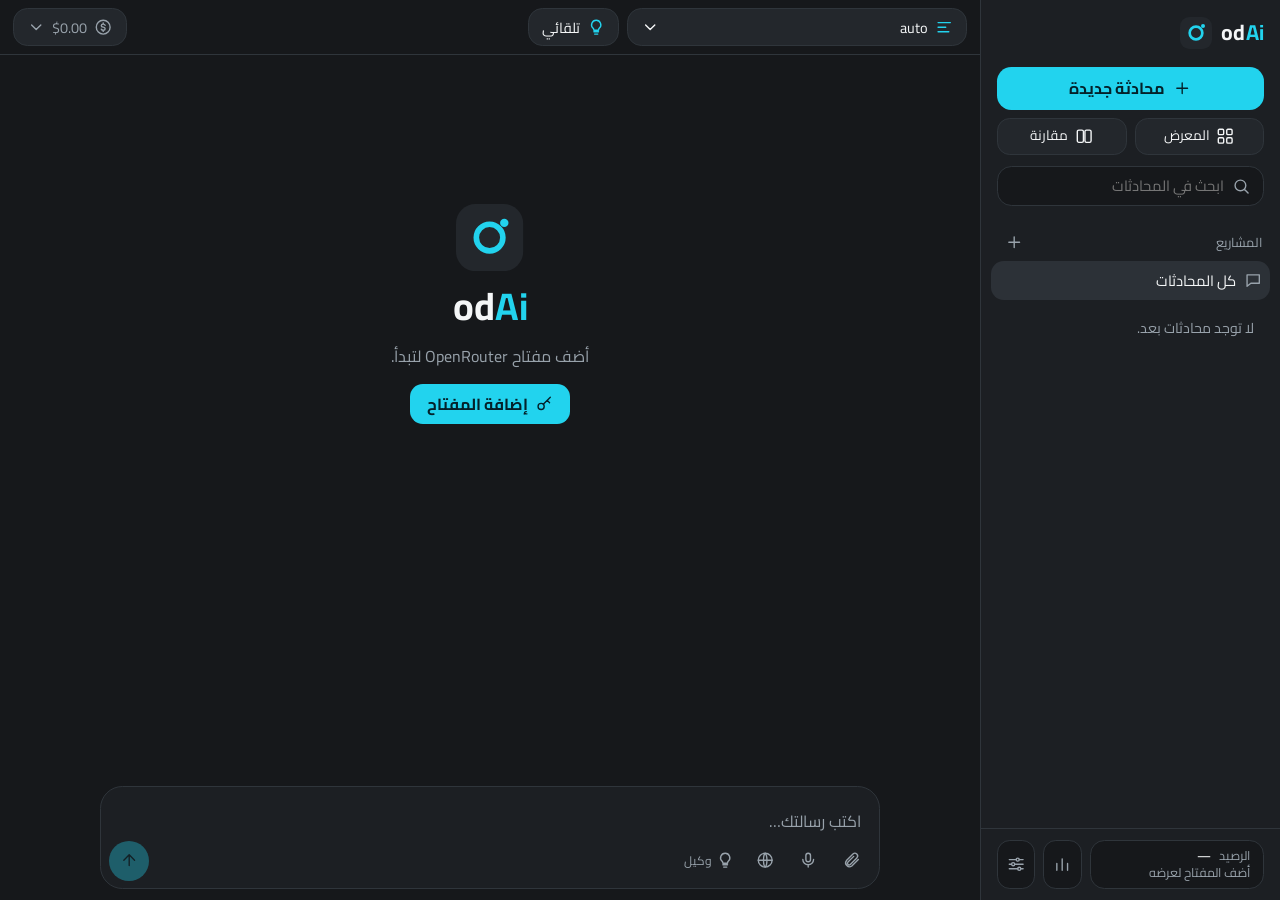
<file: index.html>
<!DOCTYPE html>
<html lang="ar" dir="rtl">
<head>
<meta charset="utf-8">
<meta name="viewport" content="width=device-width, initial-scale=1, viewport-fit=cover">
<title>odAi</title>
<meta name="description" content="odAi — محادثة وتوليد صور وفيديو وصوت من واجهة واحدة.">
<meta name="theme-color" content="#16181b">
<meta name="mobile-web-app-capable" content="yes">
<meta name="apple-mobile-web-app-capable" content="yes">
<meta name="apple-mobile-web-app-status-bar-style" content="black-translucent">
<meta name="apple-mobile-web-app-title" content="odAi">
<link rel="manifest" href="manifest.webmanifest">
<link rel="icon" href="icon-192.png">
<link rel="apple-touch-icon" href="apple-touch-icon.png">
<link rel="preconnect" href="https://fonts.googleapis.com">
<link rel="preconnect" href="https://fonts.gstatic.com" crossorigin>
<link href="https://fonts.googleapis.com/css2?family=Cairo:wght@400;500;600;700&display=swap" rel="stylesheet">
<link rel="stylesheet" href="style.css">
</head>
<body>
<svg width="0" height="0" style="position:absolute" aria-hidden="true">
<symbol id="i-menu" viewBox="0 0 24 24"><path d="M4 6h16M4 12h16M4 18h16"/></symbol>
<symbol id="i-plus" viewBox="0 0 24 24"><path d="M12 5v14M5 12h14"/></symbol>
<symbol id="i-search" viewBox="0 0 24 24"><circle cx="11" cy="11" r="7"/><path d="m21 21-4.3-4.3"/></symbol>
<symbol id="i-settings" viewBox="0 0 24 24"><path d="M3 6h9M16 6h5M3 12h3M10 12h11M3 18h11M18 18h3"/><circle cx="14" cy="6" r="2"/><circle cx="8" cy="12" r="2"/><circle cx="16" cy="18" r="2"/></symbol>
<symbol id="i-send" viewBox="0 0 24 24"><path d="M12 19V5M5 12l7-7 7 7"/></symbol>
<symbol id="i-stop" viewBox="0 0 24 24"><rect x="6" y="6" width="12" height="12" rx="2.5"/></symbol>
<symbol id="i-image" viewBox="0 0 24 24"><rect x="3" y="3" width="18" height="18" rx="3"/><circle cx="9" cy="9" r="2"/><path d="m21 15-5-5L5 21"/></symbol>
<symbol id="i-video" viewBox="0 0 24 24"><rect x="2" y="6" width="14" height="12" rx="3"/><path d="m16 10 6-3.5v11L16 14"/></symbol>
<symbol id="i-audio" viewBox="0 0 24 24"><path d="M4 10v4M8 6v12M12 3v18M16 7v10M20 10v4"/></symbol>
<symbol id="i-text" viewBox="0 0 24 24"><path d="M4 6h16M4 12h10M4 18h14"/></symbol>
<symbol id="i-folder" viewBox="0 0 24 24"><path d="M3 7a2 2 0 0 1 2-2h4l2 2h8a2 2 0 0 1 2 2v8a2 2 0 0 1-2 2H5a2 2 0 0 1-2-2z"/></symbol>
<symbol id="i-trash" viewBox="0 0 24 24"><path d="M4 7h16M10 11v6M14 11v6M6 7l1 13h10l1-13M9 7V4h6v3"/></symbol>
<symbol id="i-copy" viewBox="0 0 24 24"><rect x="9" y="9" width="11" height="11" rx="2.5"/><path d="M5 15H4.5A1.5 1.5 0 0 1 3 13.5v-9A1.5 1.5 0 0 1 4.5 3h9A1.5 1.5 0 0 1 15 4.5V5"/></symbol>
<symbol id="i-bulb" viewBox="0 0 24 24"><path d="M9 18h6M10 21h4M12 3a6 6 0 0 0-4 10.5c.7.7 1 1.5 1 2.5h6c0-1 .3-1.8 1-2.5A6 6 0 0 0 12 3z"/></symbol>
<symbol id="i-down" viewBox="0 0 24 24"><path d="m6 9 6 6 6-6"/></symbol>
<symbol id="i-x" viewBox="0 0 24 24"><path d="M6 6l12 12M18 6 6 18"/></symbol>
<symbol id="i-wallet" viewBox="0 0 24 24"><circle cx="12" cy="12" r="9"/><path d="M14.5 9.5c-.5-1-1.5-1.5-2.5-1.5-1.5 0-2.5.8-2.5 2s1 1.7 2.5 2 2.5.8 2.5 2-1 2-2.5 2c-1 0-2-.5-2.5-1.5M12 6.5V8M12 16v1.5"/></symbol>
<symbol id="i-pencil" viewBox="0 0 24 24"><path d="M4 20h4L19 9l-4-4L4 16z"/></symbol>
<symbol id="i-download" viewBox="0 0 24 24"><path d="M12 4v12M7 11l5 5 5-5M5 20h14"/></symbol>
<symbol id="i-upload" viewBox="0 0 24 24"><path d="M12 20V8M7 13l5-5 5 5M5 4h14"/></symbol>
<symbol id="i-refresh" viewBox="0 0 24 24"><path d="M20 11a8 8 0 1 0-2.3 5.7M20 5v6h-6"/></symbol>
<symbol id="i-star" viewBox="0 0 24 24"><path d="m12 3 2.8 5.9 6.2.8-4.6 4.3 1.2 6.3L12 17.3 6.4 20.3l1.2-6.3L3 9.7l6.2-.8z"/></symbol>
<symbol id="i-clip" viewBox="0 0 24 24"><path d="M20 11l-8.5 8.5a5 5 0 0 1-7-7L13 4a3.5 3.5 0 0 1 5 5l-8.5 8.5a2 2 0 0 1-3-3L14 7"/></symbol>
<symbol id="i-chat" viewBox="0 0 24 24"><path d="M4 5h16v11H9l-5 4z"/></symbol>
<symbol id="i-key" viewBox="0 0 24 24"><circle cx="8" cy="15" r="4"/><path d="m10.8 12.2 9.2-9.2M16 7l3 3"/></symbol>
<symbol id="i-eye" viewBox="0 0 24 24"><path d="M2 12s4-7 10-7 10 7 10 7-4 7-10 7S2 12 2 12z"/><circle cx="12" cy="12" r="3"/></symbol>
<symbol id="i-move" viewBox="0 0 24 24"><path d="M3 7a2 2 0 0 1 2-2h4l2 2h8a2 2 0 0 1 2 2v8a2 2 0 0 1-2 2H5a2 2 0 0 1-2-2zM9 13h6M13 11l2 2-2 2"/></symbol>
<symbol id="i-grid" viewBox="0 0 24 24"><rect x="3" y="3" width="7" height="7" rx="1.5"/><rect x="14" y="3" width="7" height="7" rx="1.5"/><rect x="3" y="14" width="7" height="7" rx="1.5"/><rect x="14" y="14" width="7" height="7" rx="1.5"/></symbol>
<symbol id="i-split" viewBox="0 0 24 24"><rect x="3" y="4" width="8" height="16" rx="2"/><rect x="13" y="4" width="8" height="16" rx="2"/></symbol>
<symbol id="i-chart" viewBox="0 0 24 24"><path d="M5 20V11M12 20V5M19 20v-9"/></symbol>
<symbol id="i-mic" viewBox="0 0 24 24"><rect x="9" y="3" width="6" height="11" rx="3"/><path d="M5 11a7 7 0 0 0 14 0M12 18v3"/></symbol>
<symbol id="i-pin" viewBox="0 0 24 24"><path d="M12 17v5M8 3h8l-1 6 3 3H6l3-3z"/></symbol>
<symbol id="i-lock" viewBox="0 0 24 24"><rect x="5" y="11" width="14" height="10" rx="2"/><path d="M8 11V8a4 4 0 0 1 8 0v3"/></symbol>
<symbol id="i-file" viewBox="0 0 24 24"><path d="M6 3h8l4 4v14H6z"/><path d="M14 3v4h4"/></symbol>
<symbol id="i-globe" viewBox="0 0 24 24"><circle cx="12" cy="12" r="9"/><path d="M3 12h18M12 3c3 3 3 15 0 18M12 3c-3 3-3 15 0 18"/></symbol>
</svg>

<div class="app" id="app">
  <div class="scrim" id="scrim"></div>
  <aside class="side" id="side">
    <div class="side-top">
      <div class="brand" id="brand"></div>
      <button class="ic only-narrow" id="closeSide" aria-label="إغلاق"><svg class="i"><use href="#i-x"/></svg></button>
    </div>
    <button class="newchat" id="newChat"><svg class="i"><use href="#i-plus"/></svg>محادثة جديدة</button>
    <div class="quick"><button class="btn" id="openGallery"><svg class="i"><use href="#i-grid"/></svg>المعرض</button><button class="btn" id="openCompare"><svg class="i"><use href="#i-split"/></svg>مقارنة</button></div>
    <div class="search"><svg class="i"><use href="#i-search"/></svg><input id="q" placeholder="ابحث في المحادثات" autocomplete="off"></div>
    <div class="side-scroll" id="sideList"></div>
    <div class="side-foot">
      <button class="credit" id="credit" title="تحديث الرصيد"></button>
      <button class="ic" id="openReport" aria-label="تقرير الصرف" style="height:auto;border:1px solid var(--bd);background:var(--bg)"><svg class="i"><use href="#i-chart"/></svg></button>
      <button class="ic" id="openSettings" aria-label="الإعدادات" style="height:auto;border:1px solid var(--bd);background:var(--bg)"><svg class="i"><use href="#i-settings"/></svg></button>
    </div>
  </aside>

  <main class="main">
    <header class="top">
      <button class="ic only-narrow" id="openSide" aria-label="القائمة"><svg class="i"><use href="#i-menu"/></svg></button>
      <button class="chip model" id="modelChip"></button>
      <button class="chip" id="thinkChip"></button>
      <div class="sp"></div>
      <div class="chip cost" id="costChip" title="تكلفة هذه المحادثة"></div>
    </header>
    <div class="scroll" id="scroll"><div class="thread" id="thread"></div></div>
    <div class="comp">
      <div class="box">
        <div class="pend" id="pend"></div>
        <textarea id="inp" rows="1" placeholder="اكتب رسالتك…"></textarea>
        <div class="est" id="est"></div>
        <div class="bar">
          <button class="ic" id="attach" aria-label="إرفاق صورة"><svg class="i"><use href="#i-clip"/></svg></button>
          <button class="ic" id="mic" aria-label="إدخال صوتي"><svg class="i"><use href="#i-mic"/></svg></button>
          <button class="ic" id="webBtn" aria-label="البحث في الإنترنت" title="البحث في الإنترنت"><svg class="i"><use href="#i-globe"/></svg></button>
          <button class="ic agent-toggle" id="agentBtn" aria-label="وضع الوكيل" title="وضع الوكيل: إنشاء وتحديث ملفات قابلة للتنزيل" aria-pressed="false"><svg class="i"><use href="#i-bulb"/></svg><span>وكيل</span></button>
          <div class="opts" id="opts"></div>
          <button class="send" id="send" aria-label="إرسال"></button>
        </div>
      </div>
    </div>
    <input type="file" id="file" accept="image/*,application/pdf,.pdf,.txt,.md,.csv,.json,.js,.ts,.py,.html,.css,.xml,.yaml,.yml,.log,.sql,.sh,.java,.c,.cpp,.go,.rs" multiple hidden>
  </main>
</div>
<div id="mr"></div>
<datalist id="tm-list"></datalist>
<div class="toast" id="toast"></div>

<script src="app.js"></script>
</body>
</html>
</file>
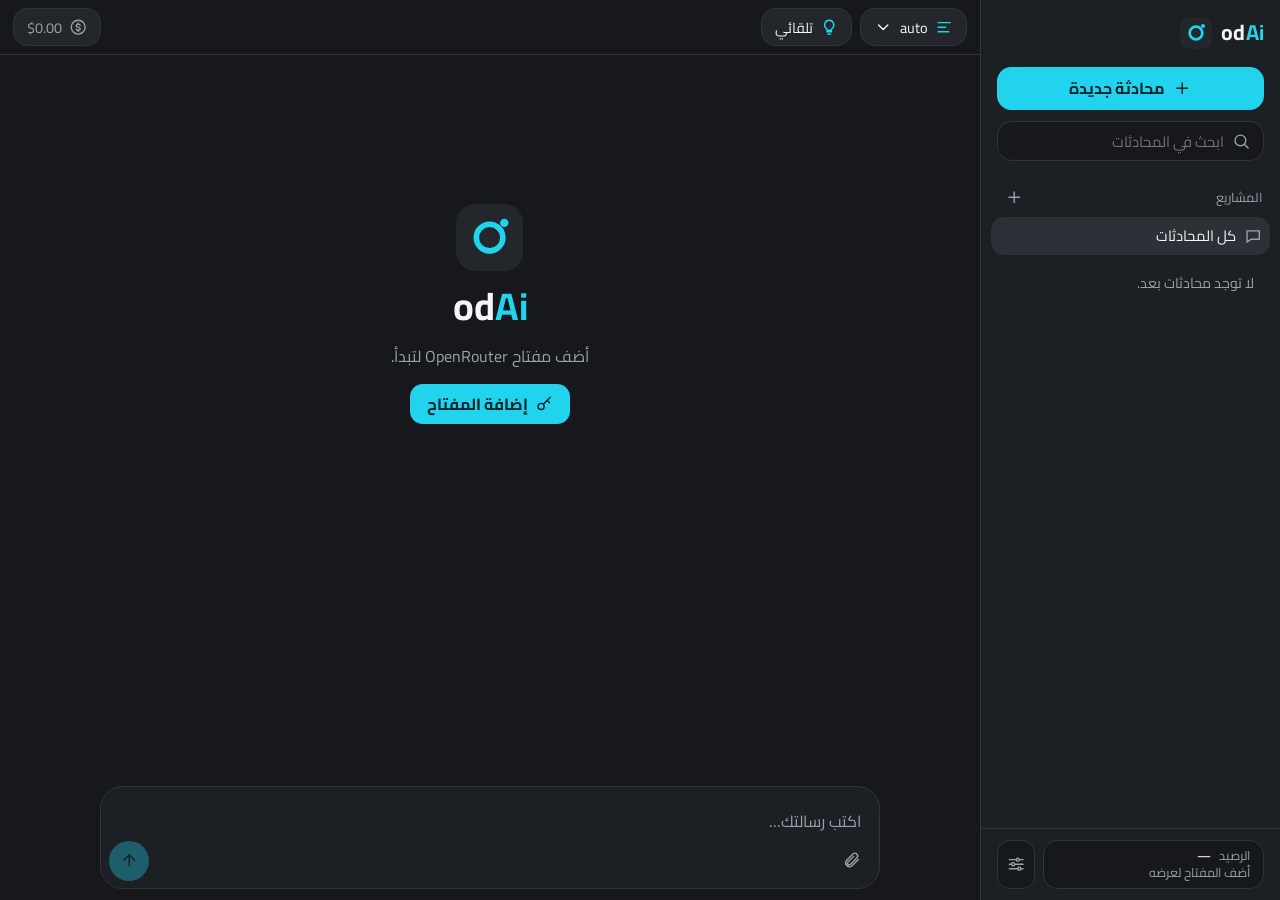
<file: index-1.html>
<!DOCTYPE html>
<html lang="ar" dir="rtl">
<head>
<meta charset="utf-8">
<meta name="viewport" content="width=device-width, initial-scale=1, viewport-fit=cover">
<title>odAi</title>
<meta name="theme-color" content="#16181b">
<meta name="mobile-web-app-capable" content="yes">
<meta name="apple-mobile-web-app-capable" content="yes">
<meta name="apple-mobile-web-app-status-bar-style" content="black-translucent">
<meta name="apple-mobile-web-app-title" content="odAi">
<link rel="manifest" href="manifest.webmanifest">
<link rel="icon" href="icon-192.png">
<link rel="apple-touch-icon" href="apple-touch-icon.png">
<link rel="preconnect" href="https://fonts.googleapis.com">
<link rel="preconnect" href="https://fonts.gstatic.com" crossorigin>
<link href="https://fonts.googleapis.com/css2?family=Cairo:wght@400;500;600;700&display=swap" rel="stylesheet">
<style>
:root{--bg:#16181b;--s1:#1c1f23;--s2:#23272c;--s3:#2c3137;--bd:#2f353b;--tx:#f4f6f7;--mu:#98a2ab;--ac:#22d3ee;--acx:#04222a;--er:#ff7b7b;--f:'Cairo',system-ui,-apple-system,'Segoe UI',Tahoma,sans-serif;--mono:ui-monospace,SFMono-Regular,Menlo,Consolas,monospace}
*{box-sizing:border-box;margin:0;padding:0}
html,body{height:100%}
body{background:var(--bg);color:var(--tx);font:400 1rem/1.75 var(--f);-webkit-tap-highlight-color:transparent;overflow:hidden}
button{font:inherit;color:inherit;cursor:pointer;background:none;border:0}
:focus-visible{outline:2px solid var(--ac);outline-offset:2px}
::selection{background:color-mix(in srgb,var(--ac) 35%,transparent)}
::-webkit-scrollbar{width:8px;height:8px}::-webkit-scrollbar-thumb{background:var(--s3);border-radius:8px}
.i{width:1.15rem;height:1.15rem;stroke:currentColor;fill:none;stroke-width:1.8;stroke-linecap:round;stroke-linejoin:round;flex:none}
.i.fill{fill:currentColor;stroke:none}
.mu{color:var(--mu)}.pad{padding:1rem}

.app{display:flex;height:100dvh}
.side{width:300px;flex:none;background:var(--s1);border-inline-end:1px solid var(--bd);display:flex;flex-direction:column;padding-top:env(safe-area-inset-top)}
.main{flex:1;min-width:0;display:flex;flex-direction:column}
.scrim{display:none}
@media(max-width:899px){
  .side{position:fixed;inset-block:0;inset-inline-start:0;z-index:30;width:min(86vw,320px);transform:translateX(100%);transition:transform .22s ease}
  .app.open .side{transform:none}
  .scrim{display:block;position:fixed;inset:0;background:#000a;z-index:20;opacity:0;pointer-events:none;transition:opacity .2s}
  .app.open .scrim{opacity:1;pointer-events:auto}
  .only-wide{display:none!important}
}
@media(min-width:900px){.only-narrow{display:none!important}}

.side-top{display:flex;align-items:center;justify-content:space-between;padding:.9rem 1rem .4rem}
.brand{display:flex;align-items:center;gap:.6rem;font-weight:700;font-size:1.35rem;letter-spacing:.2px;direction:ltr}
.brand b{color:var(--ac);font-weight:700}
.logo{width:2rem;height:2rem}
.newchat{margin:.5rem 1rem;height:2.7rem;border-radius:.9rem;background:var(--ac);color:var(--acx);font-weight:700;display:flex;align-items:center;justify-content:center;gap:.5rem}
.search{display:flex;align-items:center;gap:.5rem;margin:.2rem 1rem .5rem;background:var(--bg);border:1px solid var(--bd);border-radius:.9rem;padding:0 .8rem;color:var(--mu)}
.search input{flex:1;min-width:0;background:none;border:0;outline:0;color:var(--tx);font:inherit;font-size:.92rem;height:2.4rem}
.search:focus-within{border-color:var(--ac)}
.side-scroll{flex:1;overflow-y:auto;padding:0 .6rem .6rem}
.sec{display:flex;align-items:center;justify-content:space-between;color:var(--mu);font-size:.8rem;padding:.8rem .5rem .25rem}
.row{display:flex;align-items:center;gap:.4rem;padding:.2rem .5rem;border-radius:.8rem;cursor:pointer;min-height:2.4rem}
.row:hover{background:var(--s2)}.row.on{background:var(--s3)}
.row .t{flex:1;min-width:0;display:flex;align-items:center;gap:.5rem;font-size:.92rem;white-space:nowrap;overflow:hidden;text-overflow:ellipsis}
.row .t .i{color:var(--mu)}
.rowacts{display:flex;opacity:.55}.row:hover .rowacts,.row.on .rowacts{opacity:1}
.ic{display:inline-flex;align-items:center;justify-content:center;width:2.4rem;height:2.4rem;border-radius:.8rem;color:var(--mu)}
.ic:hover{background:var(--s3);color:var(--tx)}
.ic.sm{width:1.9rem;height:1.9rem;border-radius:.6rem}
.side-foot{border-top:1px solid var(--bd);padding:.7rem 1rem calc(.7rem + env(safe-area-inset-bottom));display:flex;gap:.5rem;align-items:stretch}
.credit{flex:1;text-align:start;background:var(--bg);border:1px solid var(--bd);border-radius:.9rem;padding:.4rem .8rem;display:flex;flex-direction:column;line-height:1.35;min-width:0}
.credit .l{display:flex;justify-content:space-between;gap:.5rem;font-size:.78rem;color:var(--mu)}
.credit .l b{color:var(--tx);font-weight:600;direction:ltr}
.credit .l b.ac{color:var(--ac)}

.top{display:flex;align-items:center;gap:.5rem;padding:.5rem .8rem;padding-top:calc(.5rem + env(safe-area-inset-top));border-bottom:1px solid var(--bd)}
.chip{display:inline-flex;align-items:center;gap:.45rem;height:2.4rem;padding:0 .8rem;border-radius:.9rem;background:var(--s2);border:1px solid var(--bd);font-size:.9rem;min-width:0}
.chip:hover{border-color:color-mix(in srgb,var(--ac) 50%,var(--bd))}
.chip span{overflow:hidden;text-overflow:ellipsis;white-space:nowrap}
.chip.model span{max-width:min(34vw,260px)}
.chip .i.c{color:var(--ac)}
.sp{flex:1}
.cost{color:var(--mu);cursor:default}.cost span{direction:ltr}

.scroll{flex:1;overflow-y:auto;overscroll-behavior:contain}
.thread{max-width:780px;margin:0 auto;padding:1.4rem 1rem 2rem;display:flex;flex-direction:column;gap:1.7rem}
.empty{margin:14vh auto 0;text-align:center;max-width:420px;display:flex;flex-direction:column;align-items:center;gap:.9rem}
.empty .logo{width:4.2rem;height:4.2rem}
.empty h1{font-size:2.4rem;font-weight:700;direction:ltr;line-height:1.1}.empty h1 span{color:var(--ac)}
.empty p{color:var(--mu)}
.msg.u{align-self:flex-start;max-width:90%}
.bub{background:var(--s2);border:1px solid var(--bd);padding:.55rem .95rem;border-radius:1.1rem;border-start-start-radius:.3rem;white-space:pre-wrap;word-break:break-word}
.thumbs{display:flex;flex-wrap:wrap;gap:.4rem;margin-bottom:.4rem}
.thumbs img{width:5rem;height:5rem;object-fit:cover;border-radius:.7rem;border:1px solid var(--bd)}
.who{display:flex;align-items:center;gap:.5rem;color:var(--mu);font-size:.8rem;margin-bottom:.3rem;direction:ltr;justify-content:flex-end}
.who i{width:.65rem;height:.65rem;border-radius:50%;border:2px solid var(--ac);display:inline-block}
.who span{overflow:hidden;text-overflow:ellipsis;white-space:nowrap}
.think{border:1px solid var(--bd);border-radius:.9rem;margin-bottom:.7rem;background:var(--s1)}
.think summary{cursor:pointer;padding:.4rem .85rem;color:var(--mu);font-size:.85rem;list-style:none;display:flex;gap:.4rem;align-items:center}
.think summary::-webkit-details-marker{display:none}
.tbody{padding:.1rem .9rem .8rem;color:var(--mu);font-size:.88rem;white-space:pre-wrap;line-height:1.7;max-height:40vh;overflow:auto}
.err{border:1px solid color-mix(in srgb,var(--er) 55%,var(--bd));color:var(--er);background:color-mix(in srgb,var(--er) 8%,transparent);border-radius:.9rem;padding:.6rem .9rem;font-size:.92rem;margin:.3rem 0;white-space:pre-wrap;word-break:break-word}
.status{display:flex;align-items:center;gap:.6rem;color:var(--mu);font-size:.92rem;padding:.3rem 0}
.dot{width:.7rem;height:.7rem;border-radius:50%;background:var(--ac);animation:pulse 1s ease-in-out infinite;display:inline-block}
@keyframes pulse{50%{opacity:.25;transform:scale(.7)}}
.acts{display:flex;align-items:center;gap:.1rem;margin-top:.35rem;color:var(--mu)}
.acts .ic{width:2rem;height:2rem}.acts .i{width:1rem;height:1rem}
.acts small{margin-inline-start:.5rem;font-size:.75rem;direction:ltr}
.media img,.media video{max-width:100%;border-radius:1rem;border:1px solid var(--bd);display:block;margin:.4rem 0}
.media audio{width:100%;margin:.4rem 0}
.dl{display:inline-flex;align-items:center;gap:.4rem;font-size:.85rem;color:var(--ac);text-decoration:none;margin:.2rem 0 .5rem}

.md>*:first-child{margin-top:0}
.md p{margin:.65rem 0;word-break:break-word}
.md h2,.md h3,.md h4,.md h5{margin:1.2rem 0 .4rem;line-height:1.4;font-weight:700}
.md h2{font-size:1.35rem}.md h3{font-size:1.18rem}.md h4,.md h5{font-size:1.05rem}
.md ul,.md ol{margin:.5rem 0;padding-inline-start:1.5rem}.md li{margin:.2rem 0}
.md blockquote{border-inline-start:3px solid var(--ac);padding:.1rem .9rem;color:var(--mu);margin:.7rem 0}
.md hr{border:0;border-top:1px solid var(--bd);margin:1rem 0}
.md a{color:var(--ac)}
.md code{font-family:var(--mono);font-size:.86em;background:var(--s3);padding:.1rem .35rem;border-radius:.4rem;direction:ltr;unicode-bidi:isolate}
.code{margin:.8rem 0;border:1px solid var(--bd);border-radius:.9rem;overflow:hidden;background:#101215;direction:ltr}
.code-h{display:flex;justify-content:space-between;align-items:center;padding:.25rem .5rem .25rem .9rem;background:var(--s1);color:var(--mu);font-size:.78rem;font-family:var(--mono)}
.code-h button{font-family:var(--f);color:var(--mu);padding:.2rem .6rem;border-radius:.5rem;font-size:.8rem}.code-h button:hover{background:var(--s3);color:var(--tx)}
.code pre{padding:.8rem .9rem;overflow-x:auto;text-align:left}
.code pre code{background:none;padding:0;font-size:.85rem;line-height:1.6;display:block;white-space:pre}
.tbl{overflow-x:auto;margin:.8rem 0}
.tbl table{border-collapse:collapse;min-width:100%;font-size:.92rem}
.tbl th,.tbl td{border:1px solid var(--bd);padding:.4rem .7rem;text-align:start}.tbl th{background:var(--s1)}

.comp{padding:.4rem .8rem calc(.7rem + env(safe-area-inset-bottom))}
.box{max-width:780px;margin:0 auto;background:var(--s1);border:1px solid var(--bd);border-radius:1.4rem;padding:.45rem .5rem}
.box:focus-within{border-color:color-mix(in srgb,var(--ac) 60%,var(--bd))}
.box textarea{display:block;width:100%;background:none;border:0;outline:0;color:var(--tx);font:inherit;resize:none;padding:.35rem .6rem;max-height:40vh;line-height:1.6}
.box textarea::placeholder{color:var(--mu)}
.bar{display:flex;align-items:center;gap:.3rem}
.opts{display:flex;gap:.4rem;flex-wrap:wrap;flex:1;min-width:0}
.opts select{background:var(--s2);border:1px solid var(--bd);border-radius:.7rem;color:var(--tx);font:inherit;font-size:.82rem;height:2rem;padding:0 .5rem;max-width:9rem}
.send{width:2.5rem;height:2.5rem;border-radius:50%;background:var(--ac);color:var(--acx);display:flex;align-items:center;justify-content:center;flex:none}
.send:disabled{opacity:.35;cursor:default}
.pend{display:flex;gap:.4rem;flex-wrap:wrap;padding:.3rem .4rem}
.pend div{position:relative}.pend img{width:4rem;height:4rem;object-fit:cover;border-radius:.7rem;border:1px solid var(--bd)}
.pend button{position:absolute;top:-.35rem;inset-inline-end:-.35rem;width:1.4rem;height:1.4rem;border-radius:50%;background:var(--s3);border:1px solid var(--bd);display:flex;align-items:center;justify-content:center}
.pend button .i{width:.8rem;height:.8rem}

.modal{position:fixed;inset:0;background:#000b;z-index:50;display:flex;align-items:flex-end;justify-content:center}
.sheet{background:var(--s1);border:1px solid var(--bd);width:min(100%,580px);max-height:90dvh;overflow:auto;border-radius:1.4rem 1.4rem 0 0;padding:1rem 1rem calc(1rem + env(safe-area-inset-bottom));animation:up .2s ease}
.sheet.tall{height:90dvh;display:flex;flex-direction:column}
@keyframes up{from{transform:translateY(18px);opacity:0}}
@media(min-width:700px){.modal{align-items:center}.sheet{border-radius:1.4rem}.sheet.tall{height:min(80dvh,720px)}}
.mh{display:flex;align-items:center;justify-content:space-between;margin-bottom:.6rem;font-size:1.1rem;font-weight:700}
.tabs{display:flex;gap:.25rem;background:var(--bg);padding:.25rem;border-radius:.9rem;margin-bottom:.6rem}
.tabs button{flex:1;height:2.2rem;border-radius:.7rem;color:var(--mu);font-size:.9rem;display:flex;align-items:center;justify-content:center;gap:.35rem}
.tabs button small{font-size:.7rem;opacity:.7}
.tabs button.on{background:var(--s3);color:var(--tx)}
.mlist{flex:1;overflow:auto;margin-top:.4rem}
.mrow{display:flex;gap:.5rem;align-items:center;padding:.5rem .6rem;border-radius:.9rem;cursor:pointer}
.mrow:hover{background:var(--s2)}.mrow.on{background:var(--s3);box-shadow:inset 0 0 0 1px var(--ac)}
.mi{flex:1;min-width:0}
.mi .n{font-weight:600;font-size:.94rem;line-height:1.4}
.mi .s{color:var(--mu);font-size:.76rem;direction:ltr;text-align:start;overflow:hidden;text-overflow:ellipsis;white-space:nowrap}
.bds{display:flex;gap:.3rem;flex-wrap:wrap;margin-top:.2rem}
.bd{font-size:.7rem;padding:0 .5rem;border-radius:.5rem;background:var(--s3);color:var(--mu);direction:ltr;line-height:1.5}
.star.on .i{fill:var(--ac);stroke:var(--ac)}
.opt{width:100%;text-align:start;display:flex;flex-direction:column;padding:.6rem .8rem;border-radius:.9rem;border:1px solid transparent}
.opt:hover{background:var(--s2)}.opt.on{border-color:var(--ac);background:var(--s2)}
.opt small{color:var(--mu)}

.fld{display:flex;flex-direction:column;gap:.35rem;margin-bottom:1rem}
.fld>label{font-size:.85rem;color:var(--mu)}
.in{background:var(--bg);border:1px solid var(--bd);border-radius:.8rem;color:var(--tx);padding:.55rem .8rem;font:inherit;width:100%;outline:0}
.in:focus{border-color:var(--ac)}
textarea.in{resize:vertical;min-height:5rem}
.rowf{display:flex;gap:.5rem}.rowf>*{flex:1}
.btn{height:2.5rem;padding:0 1rem;border-radius:.8rem;border:1px solid var(--bd);background:var(--s2);display:inline-flex;align-items:center;justify-content:center;gap:.4rem}
.btn:hover{border-color:var(--mu)}
.btn.pri{background:var(--ac);color:var(--acx);border-color:transparent;font-weight:700}
.btn.dng{color:var(--er)}
.sw{display:flex;gap:.6rem}.sw button{width:2rem;height:2rem;border-radius:50%;border:2px solid transparent;background:var(--c)}.sw button.on{border-color:var(--tx)}
.hint{font-size:.8rem;color:var(--mu)}
.ok{color:var(--ac)}.bad{color:var(--er)}
.toast{position:fixed;inset-inline:0;bottom:6rem;margin:auto;width:max-content;max-width:90vw;background:var(--s3);border:1px solid var(--bd);padding:.5rem 1rem;border-radius:.9rem;z-index:60;font-size:.9rem;opacity:0;pointer-events:none;transition:opacity .2s}
.toast.on{opacity:1}
@media(prefers-reduced-motion:reduce){*{animation:none!important;transition:none!important}}
</style>
</head>
<body>
<svg width="0" height="0" style="position:absolute" aria-hidden="true">
<symbol id="i-menu" viewBox="0 0 24 24"><path d="M4 6h16M4 12h16M4 18h16"/></symbol>
<symbol id="i-plus" viewBox="0 0 24 24"><path d="M12 5v14M5 12h14"/></symbol>
<symbol id="i-search" viewBox="0 0 24 24"><circle cx="11" cy="11" r="7"/><path d="m21 21-4.3-4.3"/></symbol>
<symbol id="i-settings" viewBox="0 0 24 24"><path d="M3 6h9M16 6h5M3 12h3M10 12h11M3 18h11M18 18h3"/><circle cx="14" cy="6" r="2"/><circle cx="8" cy="12" r="2"/><circle cx="16" cy="18" r="2"/></symbol>
<symbol id="i-send" viewBox="0 0 24 24"><path d="M12 19V5M5 12l7-7 7 7"/></symbol>
<symbol id="i-stop" viewBox="0 0 24 24"><rect x="6" y="6" width="12" height="12" rx="2.5"/></symbol>
<symbol id="i-image" viewBox="0 0 24 24"><rect x="3" y="3" width="18" height="18" rx="3"/><circle cx="9" cy="9" r="2"/><path d="m21 15-5-5L5 21"/></symbol>
<symbol id="i-video" viewBox="0 0 24 24"><rect x="2" y="6" width="14" height="12" rx="3"/><path d="m16 10 6-3.5v11L16 14"/></symbol>
<symbol id="i-audio" viewBox="0 0 24 24"><path d="M4 10v4M8 6v12M12 3v18M16 7v10M20 10v4"/></symbol>
<symbol id="i-text" viewBox="0 0 24 24"><path d="M4 6h16M4 12h10M4 18h14"/></symbol>
<symbol id="i-folder" viewBox="0 0 24 24"><path d="M3 7a2 2 0 0 1 2-2h4l2 2h8a2 2 0 0 1 2 2v8a2 2 0 0 1-2 2H5a2 2 0 0 1-2-2z"/></symbol>
<symbol id="i-trash" viewBox="0 0 24 24"><path d="M4 7h16M10 11v6M14 11v6M6 7l1 13h10l1-13M9 7V4h6v3"/></symbol>
<symbol id="i-copy" viewBox="0 0 24 24"><rect x="9" y="9" width="11" height="11" rx="2.5"/><path d="M5 15H4.5A1.5 1.5 0 0 1 3 13.5v-9A1.5 1.5 0 0 1 4.5 3h9A1.5 1.5 0 0 1 15 4.5V5"/></symbol>
<symbol id="i-bulb" viewBox="0 0 24 24"><path d="M9 18h6M10 21h4M12 3a6 6 0 0 0-4 10.5c.7.7 1 1.5 1 2.5h6c0-1 .3-1.8 1-2.5A6 6 0 0 0 12 3z"/></symbol>
<symbol id="i-down" viewBox="0 0 24 24"><path d="m6 9 6 6 6-6"/></symbol>
<symbol id="i-x" viewBox="0 0 24 24"><path d="M6 6l12 12M18 6 6 18"/></symbol>
<symbol id="i-wallet" viewBox="0 0 24 24"><circle cx="12" cy="12" r="9"/><path d="M14.5 9.5c-.5-1-1.5-1.5-2.5-1.5-1.5 0-2.5.8-2.5 2s1 1.7 2.5 2 2.5.8 2.5 2-1 2-2.5 2c-1 0-2-.5-2.5-1.5M12 6.5V8M12 16v1.5"/></symbol>
<symbol id="i-pencil" viewBox="0 0 24 24"><path d="M4 20h4L19 9l-4-4L4 16z"/></symbol>
<symbol id="i-download" viewBox="0 0 24 24"><path d="M12 4v12M7 11l5 5 5-5M5 20h14"/></symbol>
<symbol id="i-upload" viewBox="0 0 24 24"><path d="M12 20V8M7 13l5-5 5 5M5 4h14"/></symbol>
<symbol id="i-refresh" viewBox="0 0 24 24"><path d="M20 11a8 8 0 1 0-2.3 5.7M20 5v6h-6"/></symbol>
<symbol id="i-star" viewBox="0 0 24 24"><path d="m12 3 2.8 5.9 6.2.8-4.6 4.3 1.2 6.3L12 17.3 6.4 20.3l1.2-6.3L3 9.7l6.2-.8z"/></symbol>
<symbol id="i-clip" viewBox="0 0 24 24"><path d="M20 11l-8.5 8.5a5 5 0 0 1-7-7L13 4a3.5 3.5 0 0 1 5 5l-8.5 8.5a2 2 0 0 1-3-3L14 7"/></symbol>
<symbol id="i-chat" viewBox="0 0 24 24"><path d="M4 5h16v11H9l-5 4z"/></symbol>
<symbol id="i-key" viewBox="0 0 24 24"><circle cx="8" cy="15" r="4"/><path d="m10.8 12.2 9.2-9.2M16 7l3 3"/></symbol>
<symbol id="i-eye" viewBox="0 0 24 24"><path d="M2 12s4-7 10-7 10 7 10 7-4 7-10 7S2 12 2 12z"/><circle cx="12" cy="12" r="3"/></symbol>
<symbol id="i-move" viewBox="0 0 24 24"><path d="M3 7a2 2 0 0 1 2-2h4l2 2h8a2 2 0 0 1 2 2v8a2 2 0 0 1-2 2H5a2 2 0 0 1-2-2zM9 13h6M13 11l2 2-2 2"/></symbol>
</svg>

<div class="app" id="app">
  <div class="scrim" id="scrim"></div>
  <aside class="side" id="side">
    <div class="side-top">
      <div class="brand" id="brand"></div>
      <button class="ic only-narrow" id="closeSide" aria-label="إغلاق"><svg class="i"><use href="#i-x"/></svg></button>
    </div>
    <button class="newchat" id="newChat"><svg class="i"><use href="#i-plus"/></svg>محادثة جديدة</button>
    <div class="search"><svg class="i"><use href="#i-search"/></svg><input id="q" placeholder="ابحث في المحادثات" autocomplete="off"></div>
    <div class="side-scroll" id="sideList"></div>
    <div class="side-foot">
      <button class="credit" id="credit" title="تحديث الرصيد"></button>
      <button class="ic" id="openSettings" aria-label="الإعدادات" style="height:auto;border:1px solid var(--bd);background:var(--bg)"><svg class="i"><use href="#i-settings"/></svg></button>
    </div>
  </aside>

  <main class="main">
    <header class="top">
      <button class="ic only-narrow" id="openSide" aria-label="القائمة"><svg class="i"><use href="#i-menu"/></svg></button>
      <button class="chip model" id="modelChip"></button>
      <button class="chip" id="thinkChip"></button>
      <div class="sp"></div>
      <div class="chip cost" id="costChip" title="تكلفة هذه المحادثة"></div>
    </header>
    <div class="scroll" id="scroll"><div class="thread" id="thread"></div></div>
    <div class="comp">
      <div class="box">
        <div class="pend" id="pend"></div>
        <textarea id="inp" rows="1" placeholder="اكتب رسالتك…"></textarea>
        <div class="bar">
          <button class="ic" id="attach" aria-label="إرفاق صورة"><svg class="i"><use href="#i-clip"/></svg></button>
          <div class="opts" id="opts"></div>
          <button class="send" id="send" aria-label="إرسال"></button>
        </div>
      </div>
    </div>
    <input type="file" id="file" accept="image/*" multiple hidden>
  </main>
</div>
<div id="mr"></div>
<div class="toast" id="toast"></div>

<script>
'use strict';
/* ========== أدوات عامة ========== */
const API='https://openrouter.ai/api/v1';
const $=(s,r=document)=>r.querySelector(s);
const esc=s=>String(s).replace(/[&<>"']/g,c=>({'&':'&amp;','<':'&lt;','>':'&gt;','"':'&quot;',"'":'&#39;'}[c]));
const uid=()=>Date.now().toString(36)+Math.random().toString(36).slice(2,7);
const ic=(n,c='')=>`<svg class="i ${c}" aria-hidden="true"><use href="#i-${n}"/></svg>`;
const money=n=>{n=+n||0;return '$'+(n===0?'0.00':n<0.01?n.toFixed(5):n<1?n.toFixed(4):n.toFixed(2))};
const sleep=(ms,sig)=>new Promise((res,rej)=>{const t=setTimeout(res,ms);sig&&sig.addEventListener('abort',()=>{clearTimeout(t);rej(new DOMException('Aborted','AbortError'))})});
const LOGO=`<svg class="logo" viewBox="0 0 48 48" aria-hidden="true"><rect width="48" height="48" rx="14" fill="#23272c"/><circle cx="24" cy="24" r="9.5" fill="none" stroke="var(--ac)" stroke-width="4"/><circle cx="34.5" cy="13.5" r="3" fill="var(--ac)"/></svg>`;
let toastT;const toast=m=>{const t=$('#toast');t.textContent=m;t.classList.add('on');clearTimeout(toastT);toastT=setTimeout(()=>t.classList.remove('on'),2200)};
const copy=t=>navigator.clipboard.writeText(t).then(()=>toast('تم النسخ'),()=>toast('تعذّر النسخ'));

/* ========== التخزين ========== */
const DB={db:null,
  open(){return new Promise((res,rej)=>{const r=indexedDB.open('odai',1);r.onupgradeneeded=()=>{const d=r.result;d.createObjectStore('chats',{keyPath:'id'});d.createObjectStore('projects',{keyPath:'id'})};r.onsuccess=()=>{this.db=r.result;res()};r.onerror=()=>rej(r.error)})},
  tx(s,m,f){return new Promise((res,rej)=>{if(!this.db)return res(m==='readonly'?[]:null);const t=this.db.transaction(s,m);const q=f(t.objectStore(s));t.oncomplete=()=>res(q&&q.result);t.onerror=()=>rej(t.error)})},
  all(s){return this.tx(s,'readonly',st=>st.getAll())},
  put(s,o){return this.tx(s,'readwrite',st=>st.put(o)).catch(()=>{})},
  del(s,id){return this.tx(s,'readwrite',st=>st.delete(id)).catch(()=>{})},
  clear(s){return this.tx(s,'readwrite',st=>st.clear()).catch(()=>{})}};

const defCfg={sys:'',temp:'',maxTok:'',accent:'#22d3ee',fs:16,model:'openrouter/auto',reasoning:'auto',voice:'alloy',favs:[]};
let cfg;try{cfg={...defCfg,...JSON.parse(localStorage.getItem('odai.cfg')||'{}')}}catch{cfg={...defCfg}}
let KEY=localStorage.getItem('odai.key')||'';
const saveCfg=()=>localStorage.setItem('odai.cfg',JSON.stringify(cfg));

/* ========== الحالة ========== */
let chats=[],projects=[],cur=null,proj='',models=[],mmap={},acct=null,busy=false,ctl=null,pending=[],stick=true,installEv=null;
const opts={ar:'',vAr:'',vRes:'',vDur:''};
const getModel=id=>mmap[id]||{id,name:id.split('/').pop(),kind:'text',out:['text'],inn:['text']};
const curModel=()=>getModel(cur.model);
const hdr=()=>({'Authorization':'Bearer '+KEY,'Content-Type':'application/json','HTTP-Referer':location.origin.startsWith('http')?location.origin:'https://odai.app','X-Title':'odAi'});
const newDraft=()=>{cur={id:uid(),title:'محادثة جديدة',projectId:proj,model:cfg.model,reasoning:cfg.reasoning,msgs:[],cost:0,created:Date.now(),updated:Date.now()}};
const persist=c=>DB.put('chats',c);
const recompute=c=>{c.cost=c.msgs.reduce((s,m)=>s+(m.cost||0),0)};
const urls=new WeakMap();
const blobUrl=m=>{if(!m.blob)return'';let u=urls.get(m);if(!u){u=URL.createObjectURL(m.blob);urls.set(m,u)}return u};

/* ========== ماركداون خفيف ========== */
function inl(t){const codes=[];
  t=t.replace(/`([^`\n]+)`/g,(m,c)=>{codes.push(c);return '\u0001'+(codes.length-1)+'\u0001'});
  t=t.replace(/\*\*([^*\n]+)\*\*/g,'<strong>$1</strong>').replace(/(^|[^*])\*([^*\s][^*\n]*)\*(?!\*)/g,'$1<em>$2</em>').replace(/~~([^~\n]+)~~/g,'<del>$1</del>');
  t=t.replace(/\[([^\]\n]+)\]\((https?:\/\/[^\s)]+)\)/g,'<a href="$2" target="_blank" rel="noopener noreferrer">$1</a>');
  return t.replace(/\u0001(\d+)\u0001/g,(m,i)=>'<code>'+codes[i]+'</code>');}
const I=s=>inl(esc(s));
function md(src){
  const blocks=[];
  src=src.replace(/```([\w+#.-]*)[^\S\n]*\n?([\s\S]*?)(```|$)/g,(m,l,c)=>{blocks.push([l,c.replace(/\n$/,'')]);return '\n\u0000'+(blocks.length-1)+'\u0000\n'});
  const L=src.split('\n');let out='',i=0,para=[];
  const flush=()=>{if(para.length){out+='<p>'+I(para.join('\n')).replace(/\n/g,'<br>')+'</p>';para=[]}};
  const li=/^\s*([-*+]|\d+[.)])\s+/;
  const cells=r=>r.trim().replace(/^\||\|$/g,'').split('|').map(x=>x.trim());
  while(i<L.length){const l=L[i];let m;
    if((m=l.match(/^\u0000(\d+)\u0000$/))){flush();const [lang,c]=blocks[m[1]];out+=`<div class="code"><div class="code-h"><span>${esc(lang||'code')}</span><button data-copy>نسخ</button></div><pre><code>${esc(c)}</code></pre></div>`;i++;continue}
    if(/^\s*$/.test(l)){flush();i++;continue}
    if((m=l.match(/^(#{1,4})\s+(.*)$/))){flush();const n=m[1].length+1;out+=`<h${n}>${I(m[2])}</h${n}>`;i++;continue}
    if(/^\s*([-*_])\1{2,}\s*$/.test(l)){flush();out+='<hr>';i++;continue}
    if(/^>\s?/.test(l)){flush();const q=[];while(i<L.length&&/^>\s?/.test(L[i])){q.push(L[i].replace(/^>\s?/,''));i++}out+='<blockquote>'+I(q.join('\n')).replace(/\n/g,'<br>')+'</blockquote>';continue}
    if(li.test(l)){flush();const ord=/^\s*\d/.test(l);const it=[];while(i<L.length&&li.test(L[i])){it.push(L[i].replace(li,''));i++}out+=`<${ord?'ol':'ul'}>`+it.map(x=>'<li>'+I(x)+'</li>').join('')+`</${ord?'ol':'ul'}>`;continue}
    if(l.includes('|')&&i+1<L.length&&/^\s*\|?\s*:?-{2,}:?\s*(\|\s*:?-{2,}:?\s*)*\|?\s*$/.test(L[i+1])){flush();const h=cells(l);i+=2;const rows=[];while(i<L.length&&L[i].includes('|')&&L[i].trim()){rows.push(cells(L[i]));i++}
      out+='<div class="tbl"><table><thead><tr>'+h.map(x=>'<th>'+I(x)+'</th>').join('')+'</tr></thead><tbody>'+rows.map(r=>'<tr>'+r.map(x=>'<td>'+I(x)+'</td>').join('')+'</tr>').join('')+'</tbody></table></div>';continue}
    para.push(l);i++}
  flush();return out}

/* ========== العرض ========== */
const KINDS={text:['نص','text'],image:['صور','image'],video:['فيديو','video'],audio:['صوت','audio']};
const REASON=[['auto','تلقائي','يترك النموذج يقرّر'],['off','إيقاف','بدون تفكير إن أمكن'],['low','منخفض','أسرع وأرخص'],['medium','متوسط','توازن جيد'],['high','عالٍ','تفكير أعمق'],['xhigh','أقصى','الأعمق، وهو الأبطأ والأغلى']];
const thread=$('#thread'),scroller=$('#scroll'),inp=$('#inp');
const scrollEnd=()=>{scroller.scrollTop=scroller.scrollHeight};

function renderAll(){renderSide();renderTop();renderThread();renderOpts();renderCredit();setBusy(busy)}

function renderTop(){
  const m=curModel();
  $('#modelChip').innerHTML=`${ic(KINDS[m.kind][1],'c')}<span>${esc(m.name.replace(/^[^:]+:\s*/,''))}</span>${ic('down')}`;
  const t=$('#thinkChip');t.hidden=m.kind!=='text';
  const lv=REASON.find(r=>r[0]===cur.reasoning)||REASON[0];
  t.innerHTML=`${ic('bulb','c')}<span>${lv[1]}</span>`;t.style.opacity=(mmap[m.id]&&!m.reasoning)?.5:1;
  $('#costChip').innerHTML=`${ic('wallet')}<span>${money(cur.cost)}</span>`;
  inp.placeholder={text:'اكتب رسالتك…',image:'صف الصورة التي تريدها…',video:'صف مشهد الفيديو…',audio:'اكتب النص الذي تريد تحويله إلى صوت…'}[m.kind];
}

function renderSide(){
  const q=$('#q').value.trim().toLowerCase();
  let h=`<div class="sec"><span>المشاريع</span><button class="ic sm" data-a="padd" aria-label="مشروع جديد">${ic('plus')}</button></div>`;
  h+=`<div class="row ${!proj?'on':''}" data-proj=""><span class="t">${ic('chat')}كل المحادثات</span></div>`;
  h+=projects.map(p=>`<div class="row ${proj===p.id?'on':''}" data-proj="${p.id}"><span class="t">${ic('folder')}${esc(p.name)}</span><span class="rowacts"><button class="ic sm" data-a="pedit" data-id="${p.id}" aria-label="تعديل المشروع">${ic('pencil')}</button></span></div>`).join('');
  const list=chats.filter(c=>(!proj||c.projectId===proj)&&(!q||c.title.toLowerCase().includes(q)||c.msgs.some(m=>(m.text||'').toLowerCase().includes(q)))).sort((a,b)=>b.updated-a.updated);
  const n=new Date(),d0=new Date(n.getFullYear(),n.getMonth(),n.getDate()).getTime();
  const g=t=>t>=d0?'اليوم':t>=d0-864e5?'أمس':t>=d0-6*864e5?'آخر 7 أيام':'أقدم';
  let last='';
  for(const c of list){const gg=g(c.updated);if(gg!==last){h+=`<div class="sec"><span>${gg}</span></div>`;last=gg}
    h+=`<div class="row ${c.id===cur.id?'on':''}" data-chat="${c.id}"><span class="t">${esc(c.title)}</span><span class="rowacts"><button class="ic sm" data-a="ren" aria-label="إعادة تسمية">${ic('pencil')}</button><button class="ic sm" data-a="mv" aria-label="نقل إلى مشروع">${ic('move')}</button><button class="ic sm" data-a="rm" aria-label="حذف">${ic('trash')}</button></span></div>`}
  if(!list.length)h+=`<div class="mu pad" style="font-size:.88rem">${q?'لا توجد نتائج.':'لا توجد محادثات بعد.'}</div>`;
  $('#sideList').innerHTML=h;
  $('#brand').innerHTML=`${LOGO}<span>od<b>Ai</b></span>`;
}

function renderCredit(){
  const c=$('#credit');
  if(!KEY){c.innerHTML=`<div class="l"><span>الرصيد</span><b>—</b></div><div class="l"><span>أضف المفتاح لعرضه</span></div>`;return}
  const sp=acct?acct.spent:null,rem=acct?acct.left:null;
  c.innerHTML=`<div class="l"><span>المصروف</span><b class="ac">${sp==null?'…':money(sp)}</b></div><div class="l"><span>المتبقي</span><b>${rem==null?'—':money(rem)}</b></div>`;
}

function renderOpts(){
  const m=curModel(),o=$('#opts');let h='';
  const sel=(id,label,vals,val)=>`<select id="${id}" aria-label="${label}"><option value="">${label}</option>${vals.map(v=>`<option ${String(v)===String(val)?'selected':''}>${esc(v)}</option>`).join('')}</select>`;
  if(m.kind==='image')h=sel('o-ar','النسبة',['1:1','16:9','9:16','4:3','3:4','3:2','2:3'],opts.ar);
  else if(m.kind==='video'){const r=m.raw||{};
    h=sel('o-vAr','النسبة',r.supported_aspect_ratios||['16:9','9:16','1:1'],opts.vAr);
    if(r.supported_resolutions)h+=sel('o-vRes','الدقة',r.supported_resolutions,opts.vRes);
    if(r.supported_durations)h+=sel('o-vDur','المدة (ث)',r.supported_durations,opts.vDur);}
  else if(m.kind==='audio')h=`<select id="o-voice" aria-label="الصوت">${['alloy','echo','fable','onyx','nova','shimmer'].map(v=>`<option ${v===cfg.voice?'selected':''}>${v}</option>`).join('')}</select>`;
  o.innerHTML=h;
}

function msgHTML(m,i){
  if(m.role==='user'){
    const im=(m.imgs&&m.imgs.length)?`<div class="thumbs">${m.imgs.map(u=>`<img src="${u}" alt="">`).join('')}</div>`:'';
    return `<div class="msg u" data-i="${i}"><div class="bub" dir="auto">${im}${esc(m.text||'')}</div></div>`}
  const last=i===cur.msgs.length-1;
  let media='';
  if(m.imgs&&m.imgs.length)media+=m.imgs.map((u,j)=>`<img src="${u}" alt="صورة مولّدة"><a class="dl" href="${u}" download="odai-${m.id}-${j+1}.png">${ic('download')}تنزيل الصورة</a>`).join('');
  if(m.blob&&m.k==='video')media+=`<video controls playsinline src="${blobUrl(m)}"></video><a class="dl" href="${blobUrl(m)}" download="odai-${m.id}.mp4">${ic('download')}تنزيل الفيديو</a>`;
  if(m.blob&&m.k==='audio')media+=`<audio controls src="${blobUrl(m)}"></audio><a class="dl" href="${blobUrl(m)}" download="odai-${m.id}.wav">${ic('download')}تنزيل الصوت</a>`;
  const think=m.reasoning?`<details class="think" ${m.streaming&&!m.text?'open':''}><summary>${ic('bulb')}التفكير</summary><div class="tbody" dir="auto">${esc(m.reasoning)}</div></details>`:'';
  const status=m.streaming&&(m.status||(!m.text&&!m.reasoning))?`<div class="status"><span class="dot"></span>${esc(m.status||'جارٍ الكتابة…')}</div>`:'';
  const acts=m.streaming?'':`<div class="acts"><button class="ic" data-act="copy" aria-label="نسخ">${ic('copy')}</button>${last?`<button class="ic" data-act="regen" aria-label="إعادة التوليد">${ic('refresh')}</button>`:''}<button class="ic" data-act="del" aria-label="حذف الرسالة">${ic('trash')}</button>${m.cost?`<small>${money(m.cost)}</small>`:''}</div>`;
  return `<div class="msg a" data-i="${i}"><div class="who"><span>${esc(getModel(m.model).name)}</span><i></i></div>${think}${status}<div class="body md" dir="auto">${m.err?`<div class="err">${esc(m.err)}</div>`:''}<div class="media">${media}</div>${m.text?md(m.text):''}</div>${acts}</div>`}

function renderThread(){
  if(!cur.msgs.length){
    thread.innerHTML=`<div class="empty">${LOGO}<h1>od<span>Ai</span></h1><p>${KEY?'نص وصور وفيديو وصوت، كلها من مفتاح OpenRouter واحد. اختر نموذجاً من الأعلى وابدأ.':'أضف مفتاح OpenRouter لتبدأ.'}</p>${KEY?'':`<button class="btn pri" data-go="settings">${ic('key')}إضافة المفتاح</button>`}</div>`;return}
  thread.innerHTML=cur.msgs.map(msgHTML).join('');
  if(stick)scrollEnd();
}
let raf=0;
function schedule(chat){if(raf)return;raf=requestAnimationFrame(()=>{raf=0;if(chat!==cur)return;const i=cur.msgs.length-1,el=thread.querySelector(`.msg[data-i="${i}"]`);if(el)el.outerHTML=msgHTML(cur.msgs[i],i);else renderThread();if(stick)scrollEnd()})}

function setBusy(b){
  const s=$('#send');s.innerHTML=b?ic('stop','fill'):ic('send');s.setAttribute('aria-label',b?'إيقاف':'إرسال');s.disabled=!b&&!inp.value.trim()&&!pending.length;
}
function renderPending(){$('#pend').innerHTML=pending.map((u,i)=>`<div><img src="${u}" alt=""><button data-rm="${i}" aria-label="إزالة">${ic('x')}</button></div>`).join('');setBusy(busy)}
const autosize=()=>{inp.style.height='auto';inp.style.height=Math.min(inp.scrollHeight,innerHeight*.4)+'px'};

/* ========== النوافذ ========== */
function modal(html,cls=''){closeModal();const r=document.createElement('div');r.className='modal';r.innerHTML=`<div class="sheet ${cls}" role="dialog" aria-modal="true">${html}</div>`;r.addEventListener('mousedown',e=>{if(e.target===r)closeModal()});r.addEventListener('click',e=>{if(e.target.closest('[data-x]'))closeModal()});$('#mr').append(r);return r.firstElementChild}
const closeModal=()=>{$('#mr').innerHTML=''};
addEventListener('keydown',e=>{if(e.key==='Escape')closeModal()});

function openModels(){
  let tab=curModel().kind,q='';
  const sh=modal(`<div class="mh"><span>اختر النموذج</span><button class="ic" data-x aria-label="إغلاق">${ic('x')}</button></div><div class="tabs" id="tabs"></div><div class="search" style="margin:0">${ic('search')}<input id="mq" placeholder="ابحث بالاسم أو المعرّف" autocomplete="off"></div><div class="mlist" id="mlist"></div>`,'tall');
  const fav=m=>cfg.favs.includes(m.id)?1:0;
  const price=v=>!isFinite(v)?'':v===0?'مجاني':'$'+(v<1?v.toFixed(2):v.toFixed(v<10?2:1));
  const draw=()=>{
    $('#tabs',sh).innerHTML=Object.entries(KINDS).map(([k,[l,icn]])=>`<button data-t="${k}" class="${k===tab?'on':''}">${ic(icn)}${l}<small>${models.filter(m=>m.kind===k).length}</small></button>`).join('');
    let L=models.filter(m=>m.kind===tab&&(!q||(m.name+' '+m.id).toLowerCase().includes(q)));
    L.sort((a,b)=>fav(b)-fav(a)||(b.created||0)-(a.created||0));
    const tot=L.length;L=L.slice(0,120);
    $('#mlist',sh).innerHTML=L.map(m=>{
      const b=[];if(m.reasoning)b.push(ic('bulb')+' تفكير');if(m.vision&&m.kind==='text')b.push('رؤية');
      if(m.ctx)b.push(Math.round(m.ctx/1000)+'k');
      if(m.kind==='text'&&isFinite(m.pin))b.push(price(m.pin)+' / '+price(m.pout)+' لكل 1M');
      else if(m.pimg&&+m.pimg>0)b.push('$'+(+m.pimg).toFixed(3)+' / صورة');
      return `<div class="mrow ${m.id===cur.model?'on':''}" data-m="${esc(m.id)}"><div class="mi"><div class="n">${esc(m.name)}</div><div class="s">${esc(m.id)}</div><div class="bds">${b.map(x=>`<span class="bd">${x}</span>`).join('')}</div></div><button class="ic star ${fav(m)?'on':''}" data-f="${esc(m.id)}" aria-label="تفضيل">${ic('star')}</button></div>`}).join('')
      ||`<div class="mu pad">${models.length?'لا توجد نتائج.':'لم تُحمَّل قائمة النماذج. تحقق من الاتصال ثم أعد المحاولة.'}</div>`;
    if(tot>120)$('#mlist',sh).insertAdjacentHTML('beforeend',`<div class="mu pad" style="font-size:.85rem">يُعرض أول 120 من ${tot}. ابحث لتضييق النتائج.</div>`);
  };
  sh.addEventListener('click',e=>{
    const t=e.target.closest('[data-t]');if(t){tab=t.dataset.t;draw();return}
    const f=e.target.closest('[data-f]');if(f){const id=f.dataset.f;cfg.favs=cfg.favs.includes(id)?cfg.favs.filter(x=>x!==id):[...cfg.favs,id];saveCfg();draw();return}
    const r=e.target.closest('[data-m]');if(r){setModel(r.dataset.m);closeModal()}});
  $('#mq',sh).addEventListener('input',e=>{q=e.target.value.trim().toLowerCase();draw()});
  draw();
}
function setModel(id){cur.model=id;cfg.model=id;saveCfg();if(chats.includes(cur))persist(cur);renderTop();renderOpts()}

function openThink(){
  const m=curModel();
  if(m.kind!=='text')return;
  const sh=modal(`<div class="mh"><span>مستوى التفكير</span><button class="ic" data-x aria-label="إغلاق">${ic('x')}</button></div>${REASON.map(([k,l,d])=>`<button class="opt ${k===cur.reasoning?'on':''}" data-r="${k}"><b>${l}</b><small>${d}</small></button>`).join('')}${mmap[m.id]&&!m.reasoning?'<p class="hint pad">هذا النموذج لا يعلن دعم ضبط التفكير، وقد يتجاهل الإعداد.</p>':''}`);
  sh.addEventListener('click',e=>{const r=e.target.closest('[data-r]');if(r){cur.reasoning=r.dataset.r;cfg.reasoning=cur.reasoning;saveCfg();if(chats.includes(cur))persist(cur);renderTop();closeModal()}});
}

const ACC=['#22d3ee','#38bdf8','#2dd4bf','#a78bfa','#fbbf24','#fb7185'];
function applyTheme(){document.documentElement.style.setProperty('--ac',cfg.accent);document.documentElement.style.fontSize=cfg.fs+'px'}

function openSettings(){
  const sh=modal(`<div class="mh"><span>الإعدادات</span><button class="ic" data-x aria-label="إغلاق">${ic('x')}</button></div>
  <div class="fld"><label for="s-key">مفتاح OpenRouter</label><div class="rowf" style="gap:.4rem"><input class="in" id="s-key" type="password" dir="ltr" placeholder="sk-or-v1-…" value="${esc(KEY)}" autocomplete="off" spellcheck="false" style="flex:1"><button class="ic" id="s-eye" style="flex:none;border:1px solid var(--bd)" aria-label="إظهار">${ic('eye')}</button></div>
    <div class="rowf"><button class="btn pri" id="s-save">حفظ والتحقق</button>${KEY?'<button class="btn dng" id="s-out">إزالة المفتاح</button>':''}</div><div class="hint" id="s-st">يُحفظ المفتاح في متصفحك فقط، ويُرسل إلى openrouter.ai مباشرة.</div></div>
  <div class="fld"><label for="s-sys">تعليمات عامة للنموذج (تُرسل مع كل محادثة)</label><textarea class="in" id="s-sys" placeholder="مثال: أجب بالعربية وكن مختصراً.">${esc(cfg.sys)}</textarea></div>
  <div class="rowf"><div class="fld"><label for="s-temp">الحرارة (اختياري)</label><input class="in" id="s-temp" type="number" step="0.1" min="0" max="2" dir="ltr" value="${esc(cfg.temp)}" placeholder="تلقائي"></div><div class="fld"><label for="s-max">أقصى عدد رموز (اختياري)</label><input class="in" id="s-max" type="number" min="1" dir="ltr" value="${esc(cfg.maxTok)}" placeholder="تلقائي"></div></div>
  <div class="fld"><label>اللون المميّز</label><div class="sw">${ACC.map(c=>`<button style="--c:${c}" data-c="${c}" class="${c===cfg.accent?'on':''}" aria-label="${c}"></button>`).join('')}</div></div>
  <div class="fld"><label for="s-fs">حجم الخط</label><input type="range" id="s-fs" min="15" max="20" value="${cfg.fs}"></div>
  <div class="fld"><label>البيانات</label><div class="rowf"><button class="btn" id="s-exp">${ic('download')}تصدير</button><button class="btn" id="s-imp">${ic('upload')}استيراد</button></div><button class="btn dng" id="s-clr">حذف كل المحادثات</button><div class="hint">التصدير لا يتضمن المفتاح ولا مقاطع الفيديو والصوت.</div></div>
  ${installEv?`<button class="btn pri" id="s-inst" style="width:100%">تثبيت التطبيق على الجهاز</button>`:''}`);
  const g=id=>$(id,sh);
  g('#s-eye').onclick=()=>{const k=g('#s-key');k.type=k.type==='password'?'text':'password'};
  g('#s-save').onclick=async()=>{KEY=g('#s-key').value.trim();localStorage.setItem('odai.key',KEY);const st=g('#s-st');st.className='hint';st.textContent='جارٍ التحقق…';
    await refreshAcct();await loadModels();renderAll();
    if(acct){st.className='hint ok';st.textContent='تم التحقق من المفتاح.'}else{st.className='hint bad';st.textContent='تعذّر التحقق. تأكد من المفتاح ومن الاتصال.'}};
  if(g('#s-out'))g('#s-out').onclick=()=>{KEY='';localStorage.removeItem('odai.key');acct=null;closeModal();renderAll();toast('أُزيل المفتاح')};
  g('#s-sys').onchange=e=>{cfg.sys=e.target.value;saveCfg()};
  g('#s-temp').onchange=e=>{cfg.temp=e.target.value;saveCfg()};
  g('#s-max').onchange=e=>{cfg.maxTok=e.target.value;saveCfg()};
  g('#s-fs').oninput=e=>{cfg.fs=+e.target.value;saveCfg();applyTheme()};
  sh.querySelector('.sw').onclick=e=>{const b=e.target.closest('[data-c]');if(!b)return;cfg.accent=b.dataset.c;saveCfg();applyTheme();sh.querySelectorAll('.sw button').forEach(x=>x.classList.toggle('on',x===b))};
  g('#s-exp').onclick=exportData;
  g('#s-imp').onclick=()=>{const f=document.createElement('input');f.type='file';f.accept='application/json';f.onchange=()=>importData(f.files[0]);f.click()};
  g('#s-clr').onclick=async()=>{if(!confirm('سيُحذف كل شيء: المحادثات والمشاريع. متأكد؟'))return;await DB.clear('chats');await DB.clear('projects');chats=[];projects=[];proj='';newDraft();closeModal();renderAll()};
  if(g('#s-inst'))g('#s-inst').onclick=()=>{installEv.prompt();installEv=null;closeModal()};
}
function exportData(){
  const data={v:1,projects,chats:chats.map(c=>({...c,msgs:c.msgs.map(({blob,...m})=>m)}))};
  const a=document.createElement('a');a.href=URL.createObjectURL(new Blob([JSON.stringify(data)],{type:'application/json'}));a.download='odai-backup-'+new Date().toISOString().slice(0,10)+'.json';a.click();
}
async function importData(f){
  if(!f)return;try{const d=JSON.parse(await f.text());
    for(const p of d.projects||[]){await DB.put('projects',p);if(!projects.find(x=>x.id===p.id))projects.push(p)}
    for(const c of d.chats||[]){await DB.put('chats',c);if(!chats.find(x=>x.id===c.id))chats.push(c)}
    renderAll();toast('تم الاستيراد')}catch{toast('ملف غير صالح')}
}

function openProject(id){
  const p=projects.find(x=>x.id===id)||{name:'',instructions:''};
  const sh=modal(`<div class="mh"><span>${id?'تعديل المشروع':'مشروع جديد'}</span><button class="ic" data-x aria-label="إغلاق">${ic('x')}</button></div>
  <div class="fld"><label for="p-n">اسم المشروع</label><input class="in" id="p-n" value="${esc(p.name)}"></div>
  <div class="fld"><label for="p-i">تعليمات المشروع (تُضاف لكل محادثة داخله)</label><textarea class="in" id="p-i" placeholder="مثال: أنت مساعد برمجة. أعطني الشيفرة أولاً ثم الشرح.">${esc(p.instructions)}</textarea></div>
  <div class="rowf"><button class="btn pri" id="p-s">حفظ</button>${id?'<button class="btn dng" id="p-d">حذف المشروع</button>':''}</div>`);
  $('#p-s',sh).onclick=()=>{const name=$('#p-n',sh).value.trim();if(!name)return $('#p-n',sh).focus();
    let o=projects.find(x=>x.id===id);if(!o){o={id:uid()};projects.push(o)}o.name=name;o.instructions=$('#p-i',sh).value;DB.put('projects',o);if(!id)proj=o.id;closeModal();renderSide()};
  if(id)$('#p-d',sh).onclick=()=>{if(!confirm('حذف المشروع؟ تبقى محادثاته دون مشروع.'))return;projects=projects.filter(x=>x.id!==id);DB.del('projects',id);chats.forEach(c=>{if(c.projectId===id){c.projectId='';persist(c)}});if(proj===id)proj='';closeModal();renderSide()};
}
function openMove(c){
  const sh=modal(`<div class="mh"><span>نقل المحادثة إلى</span><button class="ic" data-x aria-label="إغلاق">${ic('x')}</button></div><button class="opt ${!c.projectId?'on':''}" data-p=""><b>بدون مشروع</b></button>${projects.map(p=>`<button class="opt ${c.projectId===p.id?'on':''}" data-p="${p.id}"><b>${esc(p.name)}</b></button>`).join('')}${projects.length?'':'<p class="hint pad">أنشئ مشروعاً من قسم المشاريع أولاً.</p>'}`);
  sh.addEventListener('click',e=>{const b=e.target.closest('[data-p]');if(!b)return;c.projectId=b.dataset.p;persist(c);closeModal();renderSide()});
}

/* ========== واجهة OpenRouter ========== */
async function loadModels(){
  try{
    const [a,v]=await Promise.allSettled([fetch(API+'/models?output_modalities=all').then(r=>r.json()),fetch(API+'/videos/models',{headers:KEY?hdr():{}}).then(r=>r.json())]);
    const list=[];
    for(const x of (a.value&&a.value.data)||[]){
      const out=(x.architecture&&x.architecture.output_modalities)||['text'],inn=(x.architecture&&x.architecture.input_modalities)||['text'],sp=x.supported_parameters||[],p=x.pricing||{};
      const kind=out.includes('image')?'image':out.includes('audio')?'audio':out.includes('video')?'video':'text';
      list.push({id:x.id,name:x.name||x.id,kind,out,inn,ctx:x.context_length,reasoning:sp.includes('reasoning')||sp.includes('include_reasoning'),vision:inn.includes('image'),pin:+p.prompt*1e6,pout:+p.completion*1e6,pimg:p.image,created:x.created});
    }
    const idx=Object.fromEntries(list.map(m=>[m.id,m]));
    for(const x of (v.value&&v.value.data)||[]){const id=x.id||x.canonical_slug;if(!id)continue;
      if(idx[id]){idx[id].kind='video';idx[id].raw=x}else{const m={id,name:x.name||id,kind:'video',out:['video'],inn:['text','image'],raw:x,created:x.created};list.push(m);idx[id]=m}}
    if(list.length){models=list;mmap=idx}
  }catch(e){toast('تعذّر تحميل قائمة النماذج')}
  renderTop();renderOpts();
}
async function refreshAcct(){
  if(!KEY){acct=null;renderCredit();return}
  try{
    const [c,k]=await Promise.allSettled([fetch(API+'/credits',{headers:hdr()}).then(r=>r.ok?r.json():null),fetch(API+'/key',{headers:hdr()}).then(r=>r.ok?r.json():null)]);
    const cd=c.value&&c.value.data,kd=k.value&&k.value.data;
    if(!cd&&!kd)throw 0;
    const spent=cd?cd.total_usage:kd.usage;
    let left=cd?cd.total_credits-cd.total_usage:null;
    if(kd&&kd.limit_remaining!=null)left=left==null?kd.limit_remaining:Math.min(left,kd.limit_remaining);
    acct={spent,left};
  }catch{acct=null}
  renderCredit();
}
async function apiError(res){
  let m='';try{const j=await res.json();m=(j.error&&(j.error.message||JSON.stringify(j.error)))||''}catch{}
  const map={401:'المفتاح غير صالح أو منتهٍ.',402:'الرصيد غير كافٍ. اشحن حسابك في OpenRouter.',403:'تم حظر الطلب (قد يكون المحتوى مخالفاً لسياسة المزوّد).',404:'النموذج غير متاح حالياً.',429:'تجاوزت الحد المسموح. حاول بعد قليل.'};
  return new Error((map[res.status]||'خطأ '+res.status)+(m?'\n'+m:''));
}
async function sse(res,fn){
  const rd=res.body.getReader(),dec=new TextDecoder();let buf='';
  for(;;){const {done,value}=await rd.read();if(done)break;buf+=dec.decode(value,{stream:true});let k;
    while((k=buf.indexOf('\n'))>=0){const line=buf.slice(0,k).trim();buf=buf.slice(k+1);if(!line.startsWith('data:'))continue;const d=line.slice(5).trim();if(d==='[DONE]')continue;
      let j;try{j=JSON.parse(d)}catch{continue}fn(j)}}
}
const lastUser=c=>[...c.msgs].reverse().find(m=>m.role==='user');
function history(c){
  const sys=[cfg.sys,(projects.find(p=>p.id===c.projectId)||{}).instructions].filter(Boolean).join('\n\n');
  const out=sys?[{role:'system',content:sys}]:[];const lu=lastUser(c);
  for(const m of c.msgs){
    if(m.role==='assistant'){if(m.k!=='text'||!m.text||m.streaming)continue;out.push({role:'assistant',content:m.text});continue}
    if(m.k!=='text'&&m!==lu)continue;
    out.push({role:'user',content:(m.imgs&&m.imgs.length)?[{type:'text',text:m.text||' '},...m.imgs.map(u=>({type:'image_url',image_url:{url:u}}))]:m.text});
  }
  return out;
}

async function runText(chat,a,mod){
  const body={model:mod.id,messages:history(chat),stream:true,usage:{include:true}};
  const lv=chat.reasoning;if(lv==='off')body.reasoning={enabled:false};else if(lv!=='auto')body.reasoning={effort:lv};
  if(cfg.temp!=='')body.temperature=+cfg.temp;if(cfg.maxTok)body.max_tokens=+cfg.maxTok;
  const res=await fetch(API+'/chat/completions',{method:'POST',headers:hdr(),body:JSON.stringify(body),signal:ctl.signal});
  if(!res.ok)throw await apiError(res);
  await sse(res,j=>{
    if(j.error)throw new Error(j.error.message||'خطأ من المزوّد');
    const d=(j.choices&&j.choices[0]&&j.choices[0].delta)||{};
    if(d.reasoning)a.reasoning+=d.reasoning;
    else if(Array.isArray(d.reasoning_details))for(const x of d.reasoning_details)if(x.text)a.reasoning+=x.text;
    if(d.content)a.text+=d.content;
    if(j.usage){a.cost=+j.usage.cost||0}
    schedule(chat);
  });
}
async function runImage(chat,a,mod){
  const u=lastUser(chat);
  const content=(u.imgs&&u.imgs.length)?[{type:'text',text:u.text||' '},...u.imgs.map(x=>({type:'image_url',image_url:{url:x}}))]:u.text;
  const body={model:mod.id,messages:[{role:'user',content}],modalities:mod.out.includes('text')?['image','text']:['image'],usage:{include:true}};
  if(opts.ar)body.image_config={aspect_ratio:opts.ar};
  a.status='جارٍ إنشاء الصورة…';schedule(chat);
  const res=await fetch(API+'/chat/completions',{method:'POST',headers:hdr(),body:JSON.stringify(body),signal:ctl.signal});
  if(!res.ok)throw await apiError(res);
  const j=await res.json();if(j.error)throw new Error(j.error.message||'خطأ من المزوّد');
  const msg=(j.choices&&j.choices[0]&&j.choices[0].message)||{};
  a.text=typeof msg.content==='string'?msg.content:'';
  a.imgs=(msg.images||[]).map(x=>(x.image_url&&x.image_url.url)||x.url).filter(Boolean);
  a.cost=+(j.usage&&j.usage.cost)||0;
  if(!a.imgs.length)throw new Error('لم يُرجع النموذج أي صورة.'+(a.text?'\n'+a.text:''));
}
function wav(pcm,rate=24000){
  const h=new DataView(new ArrayBuffer(44)),w=(o,s)=>[...s].forEach((c,i)=>h.setUint8(o+i,c.charCodeAt(0)));
  w(0,'RIFF');h.setUint32(4,36+pcm.length,true);w(8,'WAVEfmt ');h.setUint32(16,16,true);h.setUint16(20,1,true);h.setUint16(22,1,true);h.setUint32(24,rate,true);h.setUint32(28,rate*2,true);h.setUint16(32,2,true);h.setUint16(34,16,true);w(36,'data');h.setUint32(40,pcm.length,true);
  return new Blob([h,pcm],{type:'audio/wav'});
}
async function runAudio(chat,a,mod){
  const u=lastUser(chat);
  const body={model:mod.id,messages:[{role:'user',content:u.text}],modalities:['text','audio'],audio:{voice:cfg.voice,format:'pcm16'},stream:true,usage:{include:true}};
  const res=await fetch(API+'/chat/completions',{method:'POST',headers:hdr(),body:JSON.stringify(body),signal:ctl.signal});
  if(!res.ok)throw await apiError(res);
  const parts=[];a.status='جارٍ توليد الصوت…';
  await sse(res,j=>{
    if(j.error)throw new Error(j.error.message||'خطأ من المزوّد');
    const d=(j.choices&&j.choices[0]&&j.choices[0].delta)||{};
    if(d.audio){if(d.audio.data)parts.push(Uint8Array.from(atob(d.audio.data),c=>c.charCodeAt(0)));if(d.audio.transcript)a.text+=d.audio.transcript}
    if(d.content)a.text+=d.content;
    if(j.usage)a.cost=+j.usage.cost||0;
    schedule(chat);
  });
  if(!parts.length)throw new Error('لم يُرجع النموذج أي صوت.');
  a.blob=wav(new Uint8Array(await new Blob(parts).arrayBuffer()));
}
async function runVideo(chat,a,mod){
  const u=lastUser(chat);
  const body={model:mod.id,prompt:u.text};
  if(opts.vAr)body.aspect_ratio=opts.vAr;if(opts.vRes)body.resolution=opts.vRes;if(opts.vDur)body.duration=+opts.vDur;
  if(u.imgs&&u.imgs.length)body.frame_images=[{type:'image_url',image_url:{url:u.imgs[0]},frame_type:'first_frame'}];
  const res=await fetch(API+'/videos',{method:'POST',headers:hdr(),body:JSON.stringify(body),signal:ctl.signal});
  if(!res.ok)throw await apiError(res);
  let j=await res.json();const id=j.id,poll=j.polling_url||`${API}/videos/${id}`,t0=Date.now();
  for(;;){
    a.status=`جارٍ إنشاء الفيديو… ${Math.round((Date.now()-t0)/1000)} ث (قد يستغرق دقائق، أبقِ التطبيق مفتوحاً)`;schedule(chat);
    await sleep(4000,ctl.signal);
    const r=await fetch(poll,{headers:hdr(),signal:ctl.signal});if(!r.ok)throw await apiError(r);j=await r.json();
    if(j.status==='completed')break;
    if(['failed','cancelled','expired'].includes(j.status))throw new Error('فشل إنشاء الفيديو.'+(j.error?'\n'+(j.error.message||j.error):''));
  }
  a.cost=+((j.usage&&j.usage.cost)??j.cost)||0;
  a.status='جارٍ تنزيل الفيديو…';schedule(chat);
  let vr=await fetch(`${API}/videos/${id}/content`,{headers:hdr(),signal:ctl.signal});
  if(!vr.ok&&j.unsigned_urls&&j.unsigned_urls[0])vr=await fetch(j.unsigned_urls[0],{signal:ctl.signal});
  if(!vr.ok)throw await apiError(vr);
  a.blob=new Blob([await vr.blob()],{type:'video/mp4'});
}

async function generate(chat){
  const mod=getModel(chat.model);
  const a={id:uid(),role:'assistant',k:mod.kind,text:'',reasoning:'',imgs:[],model:mod.id,streaming:true,ts:Date.now()};
  chat.msgs.push(a);busy=true;ctl=new AbortController();stick=true;
  if(!chats.includes(chat))chats.unshift(chat);
  renderThread();renderSide();setBusy(true);
  try{
    await ({text:runText,image:runImage,video:runVideo,audio:runAudio}[mod.kind])(chat,a,mod);
  }catch(e){
    if(e.name==='AbortError'){if(!a.text&&!a.imgs.length&&!a.blob&&!a.reasoning)chat.msgs.pop()}
    else a.err=(e&&e.message)||String(e);
  }
  a.streaming=false;a.status='';busy=false;ctl=null;
  chat.updated=Date.now();recompute(chat);persist(chat);
  if(chat===cur){renderThread();renderTop()}renderSide();setBusy(false);refreshAcct();
}
function send(){
  if(busy)return;const text=inp.value.trim(),imgs=pending.slice();if(!text&&!imgs.length)return;
  if(!KEY){toast('أضف مفتاح OpenRouter أولاً');openSettings();return}
  const mod=curModel();
  cur.msgs.push({id:uid(),role:'user',k:mod.kind,text,imgs,ts:Date.now()});
  if(cur.msgs.length===1)cur.title=(text||'صورة').replace(/\s+/g,' ').slice(0,42);
  inp.value='';pending=[];renderPending();autosize();
  generate(cur);
}
function regen(){
  if(busy)return;let i=cur.msgs.length-1;while(i>=0&&cur.msgs[i].role==='assistant')i--;
  if(i<0)return;cur.msgs.length=i+1;generate(cur);
}

/* ========== الأحداث ========== */
const app=$('#app');
$('#openSide').onclick=()=>app.classList.add('open');
$('#closeSide').onclick=$('#scrim').onclick=()=>app.classList.remove('open');
$('#newChat').onclick=()=>{newDraft();app.classList.remove('open');renderAll();inp.focus()};
$('#q').oninput=renderSide;
$('#openSettings').onclick=openSettings;
$('#credit').onclick=()=>{if(!KEY)return openSettings();refreshAcct();toast('جارٍ تحديث الرصيد…')};
$('#modelChip').onclick=openModels;
$('#thinkChip').onclick=openThink;
$('#costChip').onclick=()=>toast('تكلفة هذه المحادثة: '+money(cur.cost));
$('#send').onclick=()=>busy?ctl&&ctl.abort():send();
$('#attach').onclick=()=>$('#file').click();
$('#file').onchange=async e=>{for(const f of e.target.files){try{pending.push(await fileToDataUrl(f))}catch{toast('تعذّر قراءة الصورة')}}e.target.value='';renderPending()};
$('#pend').onclick=e=>{const b=e.target.closest('[data-rm]');if(b){pending.splice(+b.dataset.rm,1);renderPending()}};
inp.addEventListener('input',()=>{autosize();setBusy(busy)});
inp.addEventListener('keydown',e=>{if(e.key==='Enter'&&!e.shiftKey&&!matchMedia('(pointer:coarse)').matches){e.preventDefault();send()}});
$('#opts').addEventListener('change',e=>{const id=e.target.id;if(id==='o-voice'){cfg.voice=e.target.value;saveCfg()}else if(id.startsWith('o-'))opts[id.slice(2)]=e.target.value});
scroller.addEventListener('scroll',()=>{stick=scroller.scrollHeight-scroller.scrollTop-scroller.clientHeight<90});

thread.addEventListener('click',e=>{
  if(e.target.closest('[data-go]'))return openSettings();
  const cb=e.target.closest('[data-copy]');if(cb)return copy(cb.closest('.code').querySelector('code').textContent);
  const a=e.target.closest('[data-act]');if(!a)return;
  const i=+a.closest('.msg').dataset.i,m=cur.msgs[i];
  if(a.dataset.act==='copy')copy(m.text||'');
  else if(a.dataset.act==='regen')regen();
  else if(a.dataset.act==='del'){cur.msgs.splice(i,1);recompute(cur);persist(cur);renderThread();renderTop()}
});
$('#sideList').addEventListener('click',e=>{
  const a=e.target.closest('[data-a]');
  if(a){e.stopPropagation();const row=a.closest('[data-chat]'),c=row&&chats.find(x=>x.id===row.dataset.chat);
    if(a.dataset.a==='padd')openProject('');
    else if(a.dataset.a==='pedit')openProject(a.dataset.id);
    else if(c&&a.dataset.a==='ren'){const t=prompt('اسم المحادثة',c.title);if(t&&t.trim()){c.title=t.trim();persist(c);renderSide()}}
    else if(c&&a.dataset.a==='mv')openMove(c);
    else if(c&&a.dataset.a==='rm'){if(confirm('حذف هذه المحادثة؟')){chats=chats.filter(x=>x!==c);DB.del('chats',c.id);if(cur===c)newDraft();renderAll()}}
    return}
  const p=e.target.closest('[data-proj]');if(p){proj=p.dataset.proj;renderSide();return}
  const r=e.target.closest('[data-chat]');if(r){const c=chats.find(x=>x.id===r.dataset.chat);if(c){cur=c;stick=true;app.classList.remove('open');renderAll();scrollEnd()}}
});

function fileToDataUrl(f,max=1600){return new Promise((res,rej)=>{const fr=new FileReader();fr.onerror=rej;fr.onload=()=>{const im=new Image();im.onerror=rej;im.onload=()=>{const s=Math.min(1,max/Math.max(im.width,im.height)),c=document.createElement('canvas');c.width=Math.round(im.width*s);c.height=Math.round(im.height*s);c.getContext('2d').drawImage(im,0,0,c.width,c.height);res(c.toDataURL('image/jpeg',.86))};im.src=fr.result};fr.readAsDataURL(f)})}

addEventListener('beforeinstallprompt',e=>{e.preventDefault();installEv=e});
if('serviceWorker' in navigator&&location.protocol.startsWith('http'))navigator.serviceWorker.register('sw.js').catch(()=>{});

/* ========== تشغيل ========== */
(async()=>{
  applyTheme();
  try{await DB.open();chats=await DB.all('chats')||[];projects=await DB.all('projects')||[]}catch{}
  newDraft();renderAll();
  loadModels();refreshAcct();
})();
</script>
</body>
</html>
</file>
<file: style.css>
:root{--bg:#16181b;--s1:#1c1f23;--s2:#23272c;--s3:#2c3137;--bd:#2f353b;--tx:#f4f6f7;--mu:#98a2ab;--ac:#22d3ee;--acx:#04222a;--er:#ff7b7b;--f:'Cairo',system-ui,-apple-system,'Segoe UI',Tahoma,sans-serif;--mono:ui-monospace,SFMono-Regular,Menlo,Consolas,monospace}
*{box-sizing:border-box;margin:0;padding:0}
html,body{height:100%}
body{background:var(--bg);color:var(--tx);font:400 1rem/1.75 var(--f);-webkit-tap-highlight-color:transparent;overflow:hidden}
button{font:inherit;color:inherit;cursor:pointer;background:none;border:0}
:focus-visible{outline:2px solid var(--ac);outline-offset:2px}
::selection{background:color-mix(in srgb,var(--ac) 35%,transparent)}
::-webkit-scrollbar{width:8px;height:8px}::-webkit-scrollbar-thumb{background:var(--s3);border-radius:8px}
.i{width:1.15rem;height:1.15rem;stroke:currentColor;fill:none;stroke-width:1.8;stroke-linecap:round;stroke-linejoin:round;flex:none}
.i.fill{fill:currentColor;stroke:none}
.mu{color:var(--mu)}.pad{padding:1rem}

.app{display:flex;height:100dvh}
.side{width:300px;flex:none;background:var(--s1);border-inline-end:1px solid var(--bd);display:flex;flex-direction:column;padding-top:env(safe-area-inset-top)}
.main{flex:1;min-width:0;display:flex;flex-direction:column}
.scrim{display:none}
@media(max-width:899px){
  .side{position:fixed;inset-block:0;inset-inline-start:0;z-index:30;width:min(86vw,320px);transform:translateX(100%);transition:transform .22s ease}
  .app.open .side{transform:none}
  .scrim{display:block;position:fixed;inset:0;background:#000a;z-index:20;opacity:0;pointer-events:none;transition:opacity .2s}
  .app.open .scrim{opacity:1;pointer-events:auto}
  .only-wide{display:none!important}
}
@media(min-width:900px){.only-narrow{display:none!important}}

.side-top{display:flex;align-items:center;justify-content:space-between;padding:.9rem 1rem .4rem}
.brand{display:flex;align-items:center;gap:.6rem;font-weight:700;font-size:1.35rem;letter-spacing:.2px;direction:ltr}
.brand b{color:var(--ac);font-weight:700}
.logo{width:2rem;height:2rem}
.newchat{margin:.5rem 1rem;height:2.7rem;border-radius:.9rem;background:var(--ac);color:var(--acx);font-weight:700;display:flex;align-items:center;justify-content:center;gap:.5rem}
.search{display:flex;align-items:center;gap:.5rem;margin:.2rem 1rem .5rem;background:var(--bg);border:1px solid var(--bd);border-radius:.9rem;padding:0 .8rem;color:var(--mu)}
.search input{flex:1;min-width:0;background:none;border:0;outline:0;color:var(--tx);font:inherit;font-size:.92rem;height:2.4rem}
.search:focus-within{border-color:var(--ac)}
.side-scroll{flex:1;overflow-y:auto;padding:0 .6rem .6rem}
.sec{display:flex;align-items:center;justify-content:space-between;color:var(--mu);font-size:.8rem;padding:.8rem .5rem .25rem}
.row{display:flex;align-items:center;gap:.4rem;padding:.2rem .5rem;border-radius:.8rem;cursor:pointer;min-height:2.4rem}
.row:hover{background:var(--s2)}.row.on{background:var(--s3)}
.row .t{flex:1;min-width:0;display:flex;align-items:center;gap:.5rem;font-size:.92rem;white-space:nowrap;overflow:hidden;text-overflow:ellipsis}
.row .t .i{color:var(--mu)}
.rowacts{display:flex;opacity:.55}.row:hover .rowacts,.row.on .rowacts{opacity:1}
.ic{display:inline-flex;align-items:center;justify-content:center;width:2.4rem;height:2.4rem;border-radius:.8rem;color:var(--mu)}
.ic:hover{background:var(--s3);color:var(--tx)}
.ic.sm{width:1.9rem;height:1.9rem;border-radius:.6rem}
.agent-toggle{width:auto;min-width:2.4rem;gap:.22rem;padding:0 .45rem;font-size:.76rem;white-space:nowrap}
.side-foot{border-top:1px solid var(--bd);padding:.7rem 1rem calc(.7rem + env(safe-area-inset-bottom));display:flex;gap:.5rem;align-items:stretch}
.credit{flex:1;text-align:start;background:var(--bg);border:1px solid var(--bd);border-radius:.9rem;padding:.4rem .8rem;display:flex;flex-direction:column;line-height:1.35;min-width:0}
.credit .l{display:flex;justify-content:space-between;gap:.5rem;font-size:.78rem;color:var(--mu)}
.credit .l b{color:var(--tx);font-weight:600;direction:ltr}
.credit .l b.ac{color:var(--ac)}

.top{display:flex;align-items:center;gap:.5rem;padding:.5rem .8rem;padding-top:calc(.5rem + env(safe-area-inset-top));border-bottom:1px solid var(--bd)}
.chip{display:inline-flex;align-items:center;gap:.45rem;height:2.4rem;padding:0 .8rem;border-radius:.9rem;background:var(--s2);border:1px solid var(--bd);font-size:.9rem;min-width:0}
.chip:hover{border-color:color-mix(in srgb,var(--ac) 50%,var(--bd))}
.chip span{overflow:hidden;text-overflow:ellipsis;white-space:nowrap}
.chip.model{flex:1 1 0;max-width:340px}.chip.model span{flex:1;text-align:start}
#thinkChip,.cost{flex:none}.sp{flex:0 0 0}
.chip .i.c{color:var(--ac)}
.sp{flex:1}
.cost{color:var(--mu);cursor:default}.cost span{direction:ltr}

.scroll{flex:1;overflow-y:auto;overscroll-behavior:contain}
.thread{max-width:780px;margin:0 auto;padding:1.4rem 1rem 2rem;display:flex;flex-direction:column;gap:1.7rem}
.empty{margin:14vh auto 0;text-align:center;max-width:420px;display:flex;flex-direction:column;align-items:center;gap:.9rem}
.empty .logo{width:4.2rem;height:4.2rem}
.empty h1{font-size:2.4rem;font-weight:700;direction:ltr;line-height:1.1}.empty h1 span{color:var(--ac)}
.empty p{color:var(--mu)}
.msg.u{align-self:flex-start;max-width:90%}
.bub{background:var(--s2);border:1px solid var(--bd);padding:.55rem .95rem;border-radius:1.1rem;border-start-start-radius:.3rem;white-space:pre-wrap;word-break:break-word}
.thumbs{display:flex;flex-wrap:wrap;gap:.4rem;margin-bottom:.4rem}
.thumbs img{width:5rem;height:5rem;object-fit:cover;border-radius:.7rem;border:1px solid var(--bd)}
.who{display:flex;align-items:center;gap:.5rem;color:var(--mu);font-size:.8rem;margin-bottom:.3rem;direction:ltr;justify-content:flex-end}
.who i{width:.65rem;height:.65rem;border-radius:50%;border:2px solid var(--ac);display:inline-block}
.who span{overflow:hidden;text-overflow:ellipsis;white-space:nowrap}
.think{border:1px solid var(--bd);border-radius:.9rem;margin-bottom:.7rem;background:var(--s1)}
.think summary{cursor:pointer;padding:.4rem .85rem;color:var(--mu);font-size:.85rem;list-style:none;display:flex;gap:.4rem;align-items:center}
.think summary::-webkit-details-marker{display:none}
.tbody{padding:.1rem .9rem .8rem;color:var(--mu);font-size:.88rem;white-space:pre-wrap;line-height:1.7;max-height:40vh;overflow:auto}
.err{border:1px solid color-mix(in srgb,var(--er) 55%,var(--bd));color:var(--er);background:color-mix(in srgb,var(--er) 8%,transparent);border-radius:.9rem;padding:.6rem .9rem;font-size:.92rem;margin:.3rem 0;white-space:pre-wrap;word-break:break-word}
.status{display:flex;align-items:center;gap:.6rem;color:var(--mu);font-size:.92rem;padding:.3rem 0}
.dot{width:.7rem;height:.7rem;border-radius:50%;background:var(--ac);animation:pulse 1s ease-in-out infinite;display:inline-block}
@keyframes pulse{50%{opacity:.25;transform:scale(.7)}}
.acts{display:flex;align-items:center;gap:.1rem;margin-top:.35rem;color:var(--mu)}
.acts .ic{width:2rem;height:2rem}.acts .i{width:1rem;height:1rem}
.acts small{margin-inline-start:.5rem;font-size:.75rem;direction:ltr}
.media img,.media video{max-width:100%;border-radius:1rem;border:1px solid var(--bd);display:block;margin:.4rem 0}
.media audio{width:100%;margin:.4rem 0}
.media img,.thumbs img{cursor:zoom-in}
.viewer{position:fixed;inset:0;background:#000d;z-index:70;display:flex;align-items:center;justify-content:center;touch-action:none;overflow:hidden}
.viewer img{max-width:100%;max-height:100%;object-fit:contain;touch-action:none;user-select:none;-webkit-user-select:none;transform-origin:center;will-change:transform}
.vbar{position:absolute;top:0;inset-inline:0;z-index:2;display:flex;align-items:center;justify-content:space-between;padding:calc(.5rem + env(safe-area-inset-top)) .8rem .5rem;background:linear-gradient(#000b,transparent);color:#fff}
.vbar .ic{color:#fff}.vdim{font-size:.85rem;direction:ltr;opacity:.8}
.dl{display:inline-flex;align-items:center;gap:.4rem;font-size:.85rem;color:var(--ac);text-decoration:none;margin:.2rem 0 .5rem}

.md>*:first-child{margin-top:0}
.md p{margin:.65rem 0;word-break:break-word}
.md h2,.md h3,.md h4,.md h5{margin:1.2rem 0 .4rem;line-height:1.4;font-weight:700}
.md h2{font-size:1.35rem}.md h3{font-size:1.18rem}.md h4,.md h5{font-size:1.05rem}
.md ul,.md ol{margin:.5rem 0;padding-inline-start:1.5rem}.md li{margin:.2rem 0}
.md blockquote{border-inline-start:3px solid var(--ac);padding:.1rem .9rem;color:var(--mu);margin:.7rem 0}
.md hr{border:0;border-top:1px solid var(--bd);margin:1rem 0}
.md a{color:var(--ac)}
.md code{font-family:var(--mono);font-size:.86em;background:var(--s3);padding:.1rem .35rem;border-radius:.4rem;direction:ltr;unicode-bidi:isolate}
.code{margin:.8rem 0;border:1px solid var(--bd);border-radius:.9rem;overflow:hidden;background:#101215;direction:ltr}
.code-h{display:flex;justify-content:space-between;align-items:center;gap:.4rem;padding:.25rem .5rem .25rem .9rem;background:var(--s1);color:var(--mu);font-size:.78rem;font-family:var(--mono)}
.code-actions{display:flex;align-items:center;gap:.2rem;flex:none}.code-h button{font-family:var(--f);color:var(--mu);padding:.2rem .6rem;border-radius:.5rem;font-size:.8rem;white-space:nowrap}.code-h button:hover{background:var(--s3);color:var(--tx)}
.code pre{padding:.8rem .9rem;overflow-x:auto;text-align:left}
.code pre code{background:none;padding:0;font-size:.85rem;line-height:1.6;display:block;white-space:pre}
.tbl{overflow-x:auto;margin:.8rem 0}
.tbl table{border-collapse:collapse;min-width:100%;font-size:.92rem}
.tbl th,.tbl td{border:1px solid var(--bd);padding:.4rem .7rem;text-align:start}.tbl th{background:var(--s1)}

.comp{padding:.4rem .8rem calc(.7rem + env(safe-area-inset-bottom))}
.box{max-width:780px;margin:0 auto;background:var(--s1);border:1px solid var(--bd);border-radius:1.4rem;padding:.45rem .5rem}
.box:focus-within{border-color:color-mix(in srgb,var(--ac) 60%,var(--bd))}
.box textarea{display:block;width:100%;background:none;border:0;outline:0;color:var(--tx);font:inherit;resize:none;padding:.35rem .6rem;max-height:40vh;line-height:1.6}
.box textarea::placeholder{color:var(--mu)}
.bar{display:flex;align-items:center;gap:.3rem}
.opts{display:flex;gap:.4rem;flex-wrap:wrap;flex:1;min-width:0}
.o{display:flex;flex-direction:column}.o small{font-size:.68rem;color:var(--mu);padding-inline:.3rem;line-height:1.3}
.opts select{background:var(--s2);border:1px solid var(--bd);border-radius:.7rem;color:var(--tx);font:inherit;font-size:.82rem;height:2rem;padding:0 .5rem;max-width:9rem}
.send{width:2.5rem;height:2.5rem;border-radius:50%;background:var(--ac);color:var(--acx);display:flex;align-items:center;justify-content:center;flex:none}
.send:disabled{opacity:.35;cursor:default}
.pend{display:flex;gap:.4rem;flex-wrap:wrap;padding:.3rem .4rem}
.pend div{position:relative}.pend img{width:4rem;height:4rem;object-fit:cover;border-radius:.7rem;border:1px solid var(--bd)}
.pend button{position:absolute;top:-.35rem;inset-inline-end:-.35rem;width:1.4rem;height:1.4rem;border-radius:50%;background:var(--s3);border:1px solid var(--bd);display:flex;align-items:center;justify-content:center}
.pend button .i{width:.8rem;height:.8rem}

.modal{position:fixed;inset:0;background:#000b;z-index:50;display:flex;align-items:flex-end;justify-content:center}
.sheet{background:var(--s1);border:1px solid var(--bd);width:min(100%,580px);max-height:90dvh;overflow:auto;border-radius:1.4rem 1.4rem 0 0;padding:1rem 1rem calc(1rem + env(safe-area-inset-bottom));animation:up .2s ease}
.sheet.tall{height:90dvh;display:flex;flex-direction:column}
@keyframes up{from{transform:translateY(18px);opacity:0}}
@media(min-width:700px){.modal{align-items:center}.sheet{border-radius:1.4rem}.sheet.tall{height:min(80dvh,720px)}}
.mh{display:flex;align-items:center;justify-content:space-between;margin-bottom:.6rem;font-size:1.1rem;font-weight:700}
.tabs{display:flex;gap:.25rem;background:var(--bg);padding:.25rem;border-radius:.9rem;margin-bottom:.6rem}
.tabs button{flex:1;height:2.2rem;border-radius:.7rem;color:var(--mu);font-size:.9rem;display:flex;align-items:center;justify-content:center;gap:.35rem}
.tabs button small{font-size:.7rem;opacity:.7}
.tabs button.on{background:var(--s3);color:var(--tx)}
.mlist{flex:1;overflow:auto;margin-top:.4rem}
.mrow{display:flex;gap:.5rem;align-items:center;padding:.5rem .6rem;border-radius:.9rem;cursor:pointer}
.mrow:hover{background:var(--s2)}.mrow.on{background:var(--s3);box-shadow:inset 0 0 0 1px var(--ac)}
.mi{flex:1;min-width:0}
.mi .n{font-weight:600;font-size:.94rem;line-height:1.4}
.mi .s{color:var(--mu);font-size:.76rem;direction:ltr;text-align:start;overflow:hidden;text-overflow:ellipsis;white-space:nowrap}
.bds{display:flex;gap:.3rem;flex-wrap:wrap;margin-top:.2rem}
.bd{font-size:.7rem;padding:0 .5rem;border-radius:.5rem;background:var(--s3);color:var(--mu);direction:ltr;line-height:1.5}
.star.on .i{fill:var(--ac);stroke:var(--ac)}
.opt{width:100%;text-align:start;display:flex;flex-direction:column;padding:.6rem .8rem;border-radius:.9rem;border:1px solid transparent}
.opt:hover{background:var(--s2)}.opt.on{border-color:var(--ac);background:var(--s2)}
.opt small{color:var(--mu)}

.fld{display:flex;flex-direction:column;gap:.35rem;margin-bottom:1rem}
.fld>label{font-size:.85rem;color:var(--mu)}
.in{background:var(--bg);border:1px solid var(--bd);border-radius:.8rem;color:var(--tx);padding:.55rem .8rem;font:inherit;width:100%;outline:0}
.in:focus{border-color:var(--ac)}
textarea.in{resize:vertical;min-height:5rem}
.rowf{display:flex;gap:.5rem}.rowf>*{flex:1}
.btn{height:2.5rem;padding:0 1rem;border-radius:.8rem;border:1px solid var(--bd);background:var(--s2);display:inline-flex;align-items:center;justify-content:center;gap:.4rem}
.btn:hover{border-color:var(--mu)}
.btn.pri{background:var(--ac);color:var(--acx);border-color:transparent;font-weight:700}
.btn.dng{color:var(--er)}
.sw{display:flex;gap:.6rem}.sw button{width:2rem;height:2rem;border-radius:50%;border:2px solid transparent;background:var(--c)}.sw button.on{border-color:var(--tx)}
.hint{font-size:.8rem;color:var(--mu)}
.ok{color:var(--ac)}.bad{color:var(--er)}
.toast{position:fixed;inset-inline:0;bottom:6rem;margin:auto;width:max-content;max-width:90vw;background:var(--s3);border:1px solid var(--bd);padding:.5rem 1rem;border-radius:.9rem;z-index:60;font-size:.9rem;opacity:0;pointer-events:none;transition:opacity .2s}
.toast.on{opacity:1}
@media(prefers-reduced-motion:reduce){*{animation:none!important;transition:none!important}}
.quick{display:flex;gap:.5rem;margin:0 1rem .5rem}.quick .btn{flex:1;height:2.3rem;font-size:.85rem;padding:0 .4rem}
.est{font-size:.72rem;color:var(--mu);padding:0 .7rem .1rem}.est:empty{display:none}
.ic.on{color:var(--ac);background:var(--s3)}.ic.rec{color:var(--er);animation:pulse 1s ease-in-out infinite}
.ic[hidden]{display:none}
.banner{display:flex;align-items:center;gap:.5rem;padding:.4rem .8rem;background:color-mix(in srgb,var(--ac) 10%,var(--s1));border-bottom:1px solid var(--bd);font-size:.85rem}.banner span{flex:1}.banner .btn{height:2rem;padding:0 .8rem;font-size:.82rem}
.srcs{display:flex;flex-wrap:wrap;align-items:center;gap:.4rem;margin-top:.5rem;font-size:.8rem}.srcs b{display:flex;align-items:center;gap:.3rem;color:var(--mu);font-weight:500}.srcs a{color:var(--ac);text-decoration:none;background:var(--s2);border:1px solid var(--bd);border-radius:.6rem;padding:0 .55rem;direction:ltr}
.fchip{display:inline-flex;align-items:center;gap:.35rem;background:var(--s3);border-radius:.6rem;padding:0 .6rem;font-size:.82rem;max-width:100%;overflow:hidden;text-overflow:ellipsis;white-space:nowrap}
.pend .fp{position:relative;display:flex;align-items:center;gap:.3rem;background:var(--s2);border:1px solid var(--bd);border-radius:.7rem;padding:.4rem .8rem;font-size:.82rem;max-width:11rem}.pend .fp span{display:flex;gap:.3rem;align-items:center;overflow:hidden;text-overflow:ellipsis;white-space:nowrap}
.uacts{justify-content:flex-start;opacity:.6}
.tk-c{color:#6f7c86;font-style:italic}.tk-s{color:#9bd3a0}.tk-n{color:#f2b878}.tk-k{color:var(--ac)}.tk-f{color:#8fb8ff}
.mth{direction:ltr;unicode-bidi:isolate}.mth.d{display:block;text-align:center;overflow-x:auto;margin:.6rem 0}
.gal{display:grid;grid-template-columns:repeat(auto-fill,minmax(8rem,1fr));gap:.5rem;overflow:auto;flex:1;align-content:start}
.gi{background:var(--bg);border:1px solid var(--bd);border-radius:.8rem;overflow:hidden;display:flex;flex-direction:column}.gi.wide{grid-column:1/-1}
.gi img,.gi video{width:100%;aspect-ratio:1;object-fit:cover;cursor:zoom-in;display:block}.gi audio{width:100%}
.gcap{display:flex;align-items:center;gap:.3rem;padding:.1rem .2rem .1rem .5rem;font-size:.7rem}.gcap span:first-child{flex:1;min-width:0;overflow:hidden;text-overflow:ellipsis;white-space:nowrap}
.cmp{display:grid;grid-template-columns:1fr;gap:.8rem;margin-top:.8rem}
.cmp-col{background:var(--bg);border:1px solid var(--bd);border-radius:1rem;padding:.7rem .8rem;min-width:0}.cmp-col:empty{display:none}
.cmp-h{display:flex;justify-content:space-between;gap:.5rem;font-size:.85rem;margin-bottom:.4rem}.cmp-h b{overflow:hidden;text-overflow:ellipsis;white-space:nowrap;direction:ltr}
@media(min-width:700px){.cmp{grid-template-columns:1fr 1fr}.sheet.wide{width:min(100%,1000px)}}
.rp-cards{display:grid;grid-template-columns:1fr 1fr;gap:.5rem;margin-bottom:1rem}.rp-card{background:var(--bg);border:1px solid var(--bd);border-radius:.9rem;padding:.5rem .8rem}.rp-card small{color:var(--mu);display:block;font-size:.75rem}.rp-card b{font-size:1.15rem;direction:ltr;display:inline-block}
.rp-row{display:flex;align-items:center;gap:.5rem;font-size:.82rem;margin:.3rem 0}.rp-row>span:first-child{width:3rem;color:var(--mu);flex:none}.rp-bar{flex:1;height:.6rem;background:var(--bg);border-radius:.4rem;overflow:hidden}.rp-bar i{display:block;height:100%;background:var(--ac);border-radius:.4rem}.rp-row b{width:4.4rem;text-align:end;direction:ltr;font-weight:500;flex:none}
.lock{position:fixed;inset:0;z-index:100;background:var(--bg);display:flex;flex-direction:column;align-items:center;justify-content:center;gap:1rem;padding:1.5rem;text-align:center}.lock input{max-width:16rem;text-align:center;font-size:1.3rem}
.fld>label.chk{display:flex;align-items:center;gap:.5rem;color:var(--tx);font-size:.92rem}.chk input{width:1.1rem;height:1.1rem;accent-color:var(--ac)}
.pinon{color:var(--ac)!important}
.imgacts{display:flex;flex-wrap:wrap;gap:.4rem;align-items:center;margin:.2rem 0 .5rem}.btn.sm{height:2rem;padding:0 .7rem;font-size:.82rem;gap:.3rem}.btn.sm .i{width:.95rem;height:.95rem}
.artifact-panel{margin:.75rem 0;padding:.65rem;border:1px solid var(--bd);border-radius:.9rem;background:var(--s1)}
.artifact-title,.artifact-row{display:flex;align-items:center;justify-content:space-between;gap:.5rem}.artifact-title{margin-bottom:.35rem;font-size:.9rem}.project-actions{display:flex;gap:.35rem;flex:none}.artifact-row{padding:.3rem 0;border-top:1px solid var(--bd)}.artifact-row>span{display:flex;align-items:center;gap:.45rem;min-width:0;overflow-wrap:anywhere;font-size:.86rem}.artifact-row .btn,.artifact-title .btn{flex:none}.project-files>summary{cursor:pointer;color:var(--mu);font-size:.83rem;padding:.2rem 0}.project-files[open]>summary{margin-bottom:.3rem}
.agent-trace{margin:.35rem 0 .65rem;border:1px solid var(--bd);border-radius:.8rem;background:var(--s1);font-size:.82rem}
.agent-trace summary{padding:.35rem .65rem;color:var(--mu);cursor:pointer;list-style:none}.agent-trace summary::-webkit-details-marker{display:none}.agent-trace ol{list-style:none;padding:.1rem .65rem .5rem;max-height:14rem;overflow:auto}.agent-trace li{display:flex;gap:.55rem;align-items:flex-start;padding:.18rem 0;border-top:1px solid color-mix(in srgb,var(--bd) 65%,transparent)}.agent-trace time{flex:none;color:var(--ac);direction:ltr;font-variant-numeric:tabular-nums}.agent-trace li span{min-width:0;overflow-wrap:anywhere}
.agent-preview-sheet{width:min(100%,1100px);height:min(90dvh,850px);display:flex;flex-direction:column}.agent-preview-frame{flex:1;min-height:240px;border:1px solid var(--bd);border-radius:.8rem;overflow:hidden;background:#fff}.agent-preview-frame iframe{display:block;width:100%;height:100%;border:0;background:#fff}.preview-note{font-size:.78rem;color:var(--mu);margin:0 0 .45rem}.agent-code-sheet{width:min(100%,900px);height:min(88dvh,800px);display:flex;flex-direction:column}.agent-code{direction:ltr;text-align:left;overflow:auto;flex:1;min-height:0;padding:.8rem;background:#101215;border:1px solid var(--bd);border-radius:.8rem;white-space:pre;font:13px/1.55 var(--mono);unicode-bidi:plaintext}.agent-code-actions{display:flex;justify-content:flex-end;padding-top:.6rem}
.chip.cost{cursor:pointer}
</file>
